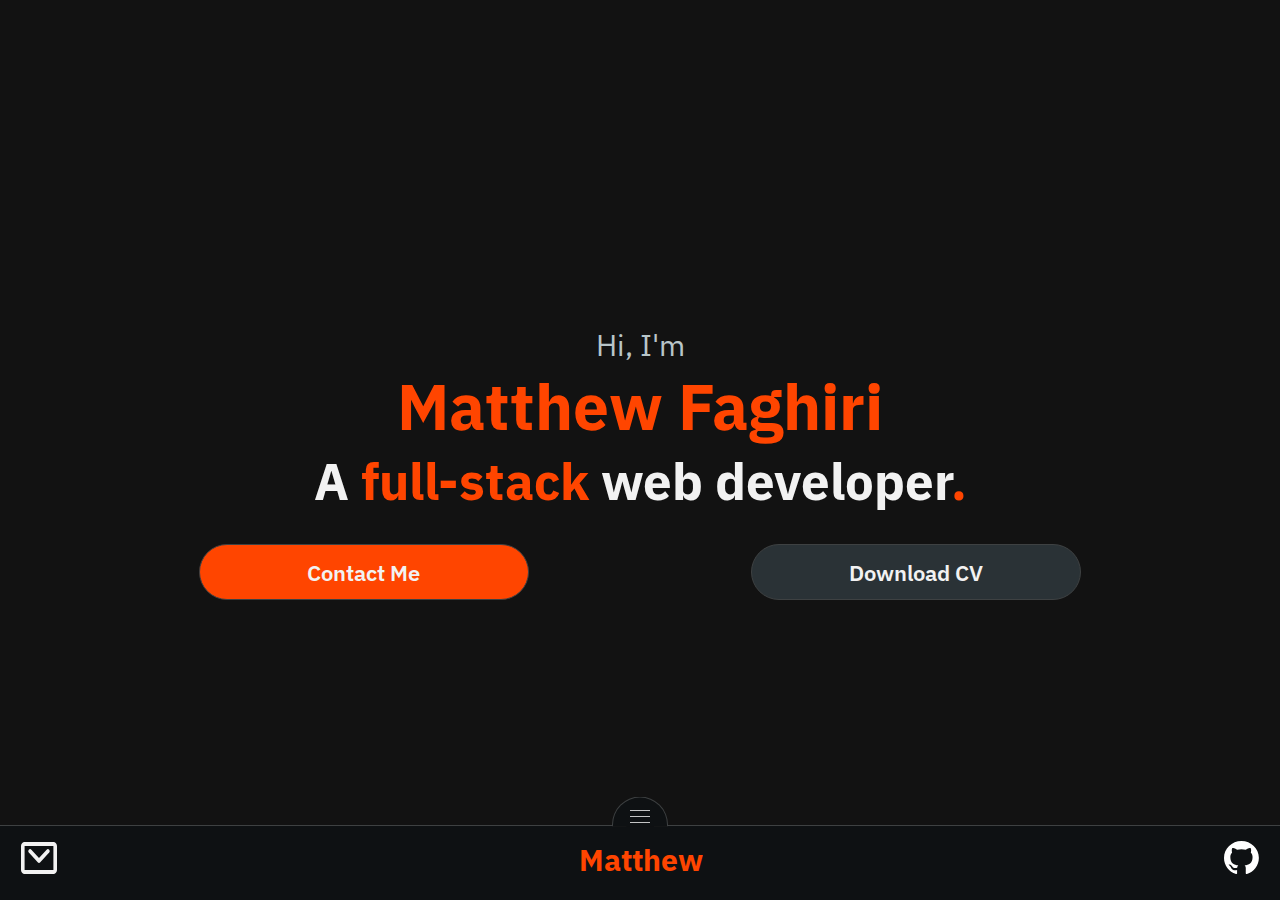
<file: home/index.html>
<!DOCTYPE html>
<html lang="en">
  <head>
    <script type="text/javascript">
      (function (c, l, a, r, i, t, y) {
        c[a] =
          c[a] ||
          function () {
            (c[a].q = c[a].q || []).push(arguments);
          };
        t = l.createElement(r);
        t.async = 1;
        t.src = "https://www.clarity.ms/tag/" + i;
        y = l.getElementsByTagName(r)[0];
        y.parentNode.insertBefore(t, y);
      })(window, document, "clarity", "script", "qplior4ase");
    </script>

    <!-- Meta Tags -->
    <meta charset="UTF-8" />
    <meta name="viewport" content="width=device-width, initial-scale=1" />
    <meta property="og:title" content="Matthew F. | Personal Portfolio" />
    <meta property="og:type" content="website" />
    <meta property="og:url" content="https://mfaghiri.com" />
    <meta
      property="og:image"
      content="https://mfaghiri.com/images/graph-tag.png"
      width="1200"
      height="630"
    />
    <meta
      property="og:image"
      content="https://mfaghiri.com/images/graph-tag.png"
      width="1800"
      height="1600"
      alt="Matthew Faghiri | Personal Portfolio"
    />
    <meta
      property="og:description"
      content="A full-stack web developer with experience in creating efficient and scalable web applications."
    />

    <meta name="twitter:card" content="summary_large_image" />
    <meta name="twitter:title" content="Matthew F. | Personal Portfolio" />
    <meta
      name="twitter:description"
      content="A full-stack web developer with experience in creating efficient and scalable web applications."
    />
    <meta
      name="twitter:image"
      content="https://mfaghiri.com/images/graph-tag.png"
      width="1200"
      height="630"
    />

    <!-- Google Fonts -->
    <link
      href="https://fonts.googleapis.com/css2?family=IBM+Plex+Sans:wght@100;200;300;400;500;600;700&display=swap"
      rel="stylesheet"
    />

    <!-- Main CSS -->
    <link rel="preload" href="../css/home.css" as="style" />
    <link rel="stylesheet" type="text/css" href="../css/home.css" />

    <!-- Favicon Icons -->
    <link
      rel="icon"
      type="image/png"
      sizes="32x32"
      href="../icons/favicon-32x32.png"
    />
    <link
      rel="icon"
      type="image/png"
      sizes="16x16"
      href="../icons/favicon-16x16.png"
    />
    <link
      rel="apple-touch-icon"
      type="image/png"
      sizes="180x180"
      href="../icons/apple-touch-icon.png"
    />
    <link rel="icon" type="image/svg+xml" href="../icons/favicon.svg" />
    <title>Matthew F. | Home</title>
  </head>
  <body>
    <portfolio-navbar></portfolio-navbar>
    <main class="main">
      <section class="snake-container">
        <div class="pageContent">
          <div class="container">
            <div class="gamesettings">
              <div class="thnakelogo">
                <img
                  src="..\images\Thnake_logo.png"
                  width="321"
                  height="45"
                  alt=""
                />
                <div class="keybind">
                  <div class="wasd">
                    <img
                      src="..\images\wasd.png"
                      width="136"
                      height="91"
                      alt=""
                    />
                  </div>
                  <div>
                    <p>or</p>
                  </div>
                  <div class="arrow">
                    <img
                      src="..\images\arrow.png"
                      width="136"
                      height="91"
                      alt=""
                    />
                  </div>
                </div>
              </div>
              <div class="gamebuttons">
                <a href="#"><button class="start-game">Start Game</button></a>
                <a href="#"><button class="settings">Settings</button></a>
              </div>
            </div>
            <div class="textcontent">
              <p id="home-p">Hi, I'm</p>
              <h1 style="color: var(--secondary-color)">Matthew Faghiri</h1>
              <h2>
                A
                <span style="color: var(--secondary-color)">full-stack</span>
                web developer<span style="color: var(--secondary-color)"
                  >.</span
                >
              </h2>
              <div class="home-buttons">
                <a href="/contact-me/contact-me.html"
                  ><button class="button contact-me">Contact Me</button></a
                >
                <a
                  href="../content/Matthew_CV.pdf"
                  target="_blank"
                  rel="noopener noreferrer"
                >
                  <button class="button download-cv">Download CV</button>
                </a>
              </div>
            </div>
          </div>
        </div>
      </section>
    </main>
    <portfolio-footer></portfolio-footer>
    <script src="../js/utility.js"></script>
    <script src="../js/active-page.js"></script>
    <script src="../js/snakeGame.js"></script>
  </body>
</html>
</file>
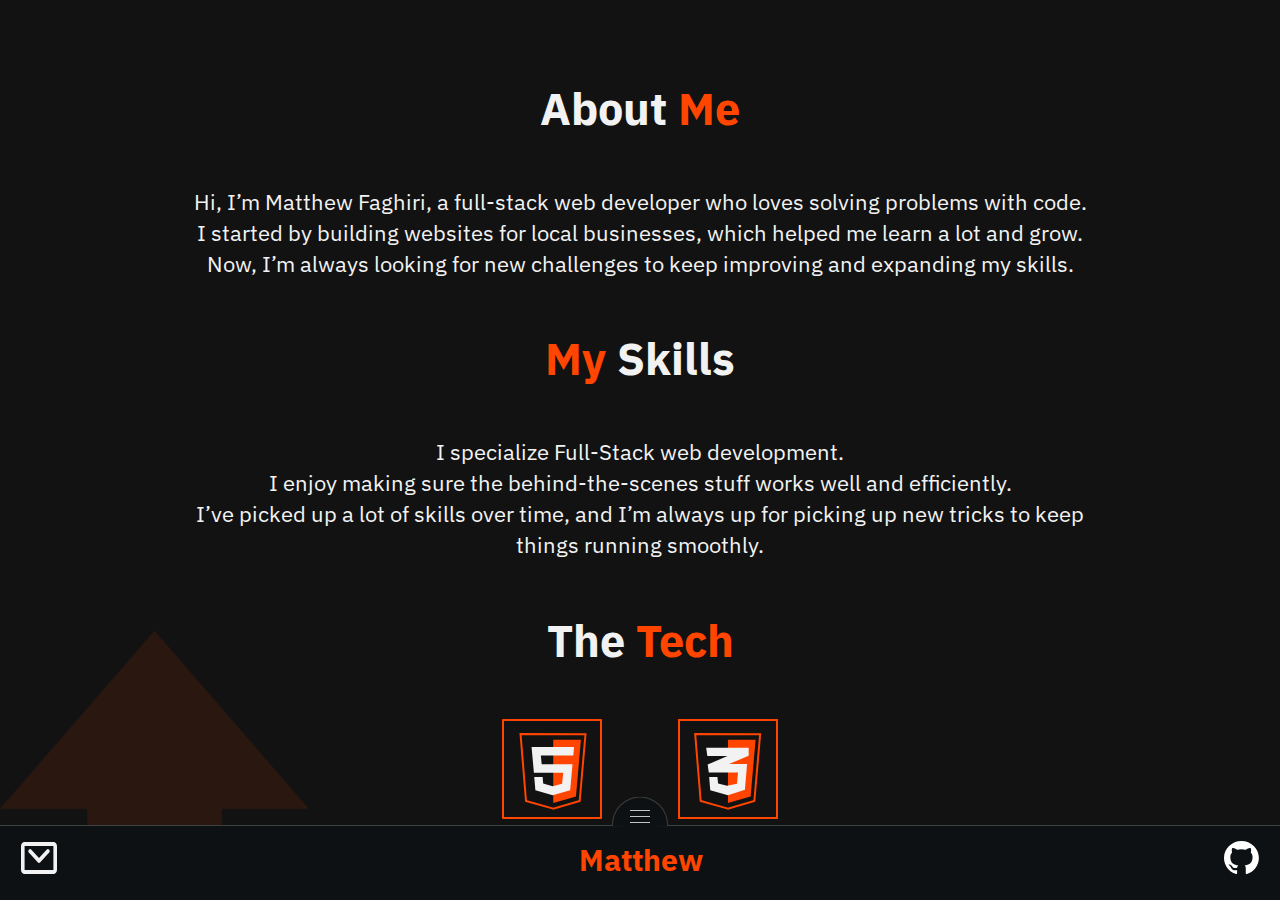
<file: about-me.html>
<!DOCTYPE html>
<html lang="en">
  <head>
    <!-- Meta Tag -->
    <meta charset="UTF-8" />
    <meta name="viewport" content="width=device-width, initial-scale=1" />
    <meta
      name="description"
      content="A back-end web developer with experience in creating efficient and scalable web applications."
    />
    <title>Matthew F. | About Me</title>

    <!-- Google Fonts -->
    <link
      href="https://fonts.googleapis.com/css2?family=IBM+Plex+Sans:wght@100;200;300;400;500;600;700&display=swap"
      rel="stylesheet"
    />

    <!-- Main CSS -->
    <link rel="preload" href="./css/about-me.css" as="style" />
    <link rel="stylesheet" type="text/css" href="./css/about-me.css" />

    <!-- Favicon Icons -->
    <link
      rel="icon"
      type="image/png"
      sizes="32x32"
      href="./icons/favicon-32x32.png"
    />
    <link
      rel="icon"
      type="image/png"
      sizes="16x16"
      href="./icons/favicon-16x16.png"
    />
    <link
      rel="apple-touch-icon"
      type="image/png"
      sizes="180x180"
      href="./icons/apple-touch-icon.png"
    />
    <link rel="icon" type="image/svg+xml" href="./icons/favicon.svg" />
  </head>
  <body>
    <portfolio-navbar></portfolio-navbar>
    <main>
      <section class="about-me">
        <div class="about-container">
          <div class="title-container">
            <div class="title">
              <h2>
                About <span style="color: var(--secondary-color)">Me</span>
              </h2>
            </div>
            <div class="title">
              <h2>
                <span style="color: var(--secondary-color)">My</span> Skills
              </h2>
            </div>
            <div class="title">
              <h2>
                The <span style="color: var(--secondary-color)">Tech</span>
              </h2>
            </div>
          </div>
          <div class="line">
            <img src="images\fade-line.svg" height="800" alt="" />
          </div>
          <div class="content-body">
            <div id="aboutme">
              <h2>
                About <span style="color: var(--secondary-color)">Me</span>
              </h2>
            </div>
            <div class="body-1">
              <p>
                Hi, I’m Matthew Faghiri, a full-stack web developer who loves
                solving problems with code.
              </p>
              <br />
              <p>
                I started by building websites for local businesses, which
                helped me learn a lot and grow.
              </p>
              <br />
              <p>
                Now, I’m always looking for new challenges to keep improving and
                expanding my skills.
              </p>
            </div>
            <div id="skills">
              <h2>
                <span style="color: var(--secondary-color)">My</span> Skills
              </h2>
            </div>
            <div class="body-1">
              <p>I specialize Full-Stack web development.</p>
              <br />
              <p>
                I enjoy making sure the behind-the-scenes stuff works well and
                efficiently.
              </p>
              <br />
              <p>
                I’ve picked up a lot of skills over time, and I’m always up for
                picking up new tricks to keep things running smoothly.
              </p>
            </div>
            <div id="tech">
              <h2>
                The <span style="color: var(--secondary-color)">Tech</span>
              </h2>
            </div>
            <div class="skills">
              <img src="images\HTML.svg" loading="lazy" alt="html" />
              <img src="images\CSS.svg" loading="lazy" alt="css" />
              <img
                src="images\JAVASCRIPT.svg"
                loading="lazy"
                alt="javascript"
              />
              <img src="images\csharp.svg" loading="lazy" alt="c#" />
              <img src="images\PYTHON.svg" loading="lazy" alt="python" />
              <img src="images\PHP.svg" loading="lazy" alt="python" />
              <img src="images\POSTGRES.svg" loading="lazy" alt="postgres" />
              <img src="images\GIT.svg" loading="lazy" alt="git" />
              <img src="images\WEB API.svg" loading="lazy" alt="web api" />
              <img src="images\SASS.svg" loading="lazy" alt="sass" />
              <img src="images\MONGODB.svg" loading="lazy" alt="mongodb" />
              <img src="images\MYSQL.svg" loading="lazy" alt="mysql" />
            </div>
          </div>
        </div>
      </section>
    </main>
    <portfolio-footer></portfolio-footer>
    <script src="./js/utility.js"></script>
    <script src="./js/active-page.js"></script>
  </body>
</html>
</file>
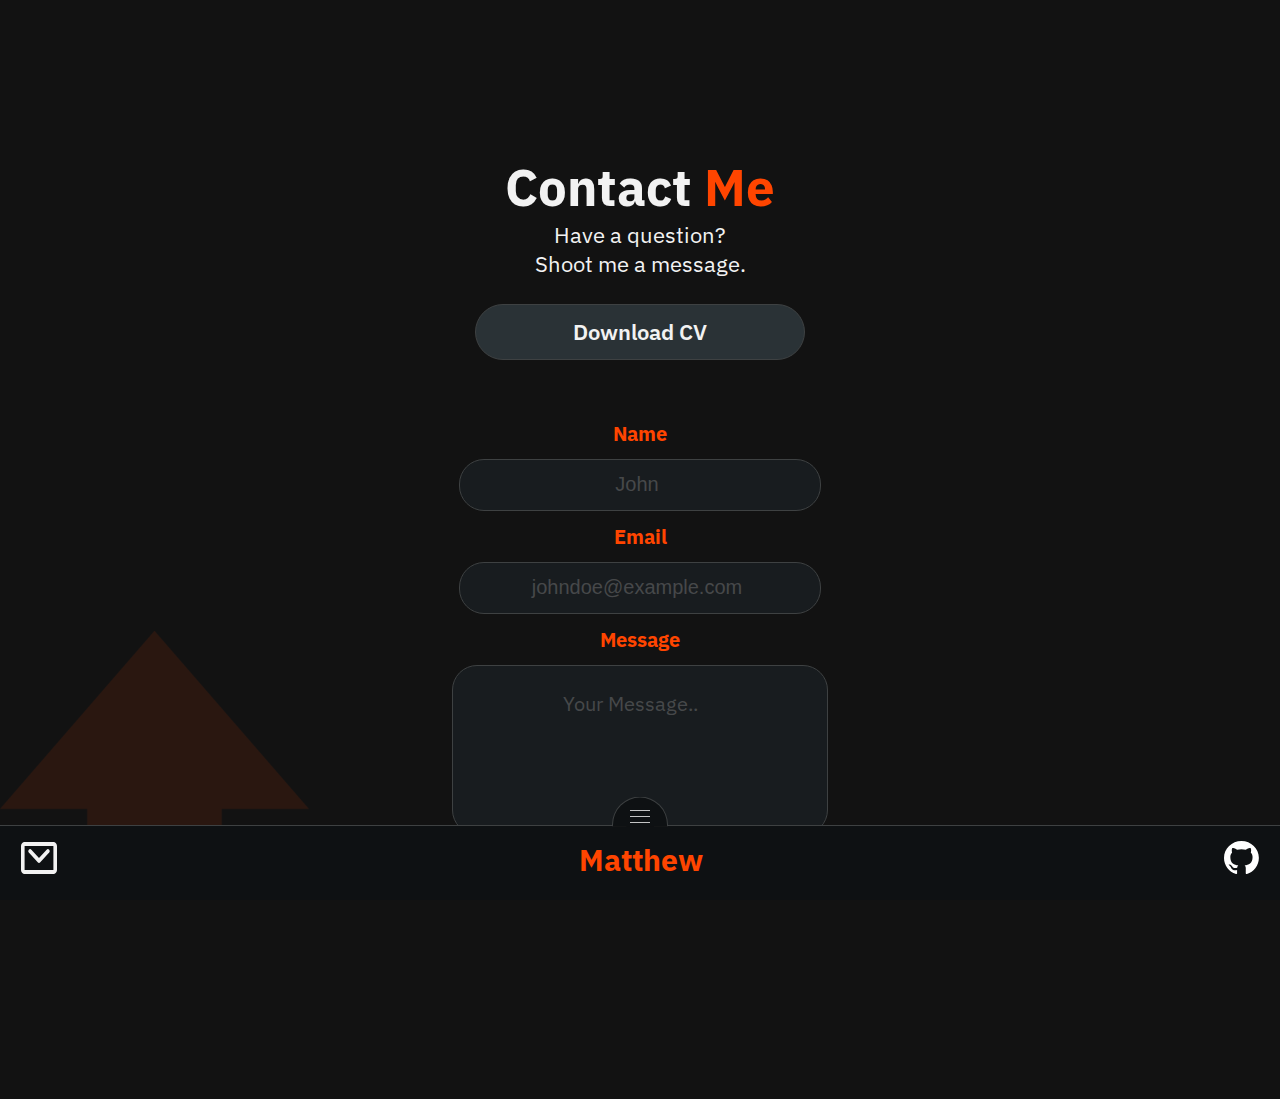
<file: contact-me.html>
<!DOCTYPE html>
<html lang="en">
  <head>
    <!-- Meta Tags -->
    <meta charset="UTF-8" />
    <meta name="viewport" content="width=device-width, initial-scale=1" />
    <meta
      name="description"
      content="A back-end web developer with experience in creating efficient and scalable web applications."
    />
    <title>Matthew F. | Contact Me</title>

    <!-- Google Fonts -->
    <link
      href="https://fonts.googleapis.com/css2?family=IBM+Plex+Sans:wght@100;200;300;400;500;600;700&display=swap"
      rel="stylesheet"
    />

    <!-- Main CSS -->
    <link rel="stylesheet" type="text/css" href="../css/contact-me.css" />

    <!-- Favicon Icons -->
    <link
      rel="icon"
      type="image/png"
      sizes="32x32"
      href="./icons/favicon-32x32.png"
    />
    <link
      rel="icon"
      type="image/png"
      sizes="16x16"
      href="./icons/favicon-16x16.png"
    />
    <link
      rel="apple-touch-icon"
      type="image/png"
      sizes="180x180"
      href="./icons/apple-touch-icon.png"
    />
    <link rel="icon" type="image/svg+xml" href="./icons/favicon.svg" />
  </head>
  <body>
    <portfolio-navbar></portfolio-navbar>
    <main>
      <section class="contact-me">
        <div class="contact-me-container">
          <div class="title-container">
            <div class="title">
              <h2>
                Contact <span style="color: var(--secondary-color)">Me</span>
              </h2>
            </div>
            <div class="description">
              Have a question?<br />Shoot me a message.
            </div>
            <a href="./content/Matthew_CV.pdf"
              ><button class="button download-cv">Download CV</button></a
            >
          </div>
          <div class="line">
            <img src="images\fade-line.svg" height="580" alt="" />
          </div>
          <div class="contact-wrapper">
            <div class="contact-me-content-container">
              <form action="">
                <label for="name">Name</label>
                <input type="text" id="name" name="name" placeholder="John" />
                <div class="name"></div>

                <label for="email">Email</label>
                <input
                  type="text"
                  id="email"
                  name="email"
                  placeholder="johndoe@example.com"
                />
                <div class="name"></div>
                <label for="message">Message</label>
                <textarea
                  id="message"
                  name="message"
                  placeholder="Your Message.."
                ></textarea>
                <div class="name-message"></div>
                <input type="Submit" value="Submit" />
              </form>
            </div>
          </div>
        </div>
      </section>
    </main>
    <portfolio-footer></portfolio-footer>
    <script src="./js/utility.js"></script>
    <script src="./js/active-page.js"></script>
  </body>
</html>
</file>
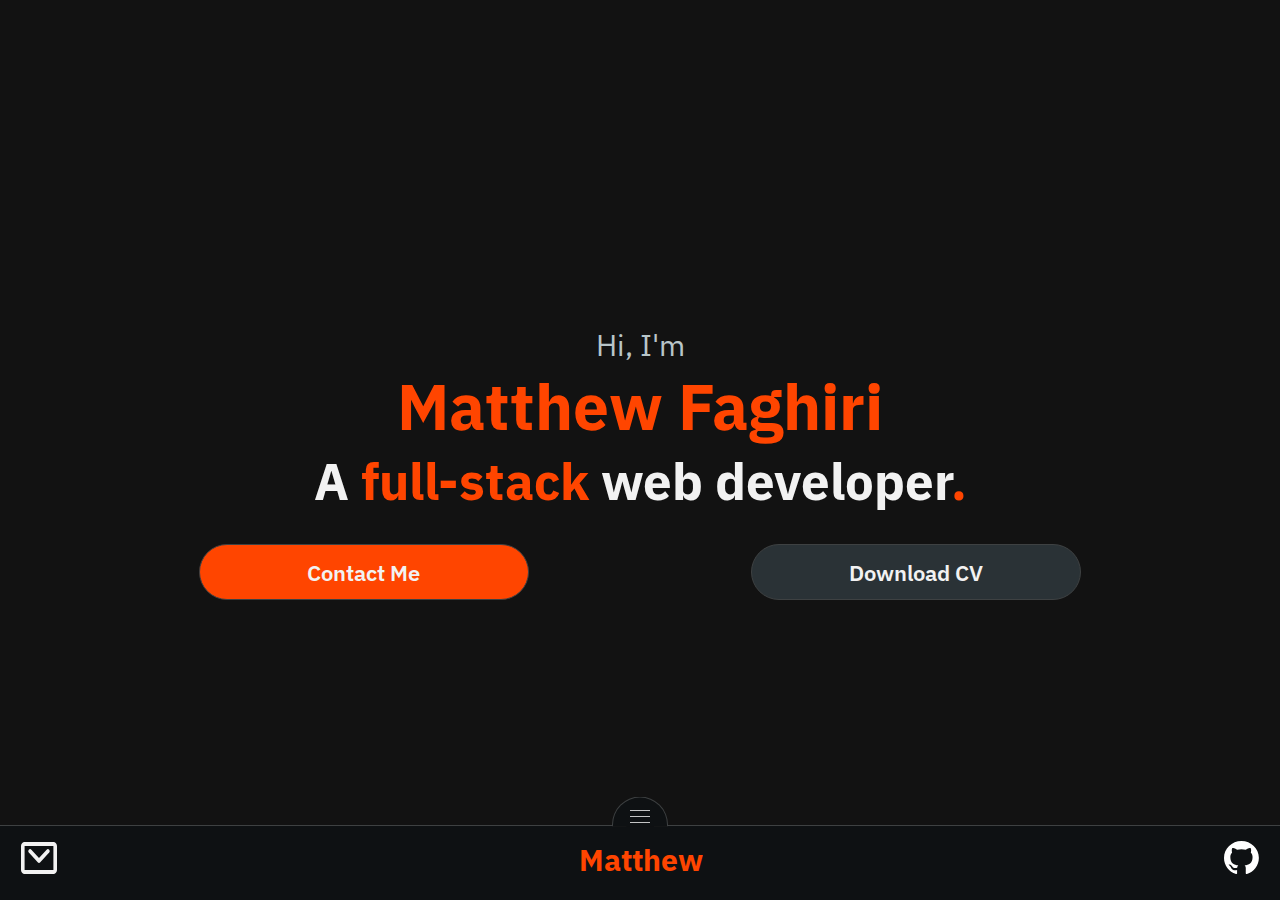
<file: Home.html>
<!DOCTYPE html>
<html lang="en">
  <head>
    <!-- Meta Tags -->
    <meta charset="UTF-8" />
    <meta name="viewport" content="width=device-width, initial-scale=1" />
    <meta
      name="description"
      content="A full-stack web developer with experience in creating efficient and scalable web applications."
    />
    <title>Matthew F. | Full-Stack Web Developer</title>

    <!-- Google Fonts -->
    <link
      href="https://fonts.googleapis.com/css2?family=IBM+Plex+Sans:wght@100;200;300;400;500;600;700&display=swap"
      rel="stylesheet"
    />

    <!-- Main CSS -->
    <link rel="preload" href="./css/home.css" as="style" />
    <link rel="stylesheet" type="text/css" href="./css/home.css" />

    <!-- Favicon Icons -->
    <link
      rel="icon"
      type="image/png"
      sizes="32x32"
      href="./icons/favicon-32x32.png"
    />
    <link
      rel="icon"
      type="image/png"
      sizes="16x16"
      href="./icons/favicon-16x16.png"
    />
    <link
      rel="apple-touch-icon"
      type="image/png"
      sizes="180x180"
      href="./icons/apple-touch-icon.png"
    />
    <link rel="icon" type="image/svg+xml" href="./icons/favicon.svg" />
  </head>
  <body>
    <portfolio-navbar></portfolio-navbar>
    <main class="main">
      <section class="snake-container">
        <div class="pageContent">
          <div class="container">
            <div class="gamesettings">
              <div class="thnakelogo">
                <img
                  src="images\Thnake_logo.png"
                  width="321"
                  height="45"
                  alt=""
                />
                <div class="keybind">
                  <div class="wasd">
                    <img src="images\wasd.png" width="136" height="91" alt="" />
                  </div>
                  <div>
                    <p>or</p>
                  </div>
                  <div class="arrow">
                    <img
                      src="images\arrow.png"
                      width="136"
                      height="91"
                      alt=""
                    />
                  </div>
                </div>
              </div>
              <div class="gamebuttons">
                <a href="#"><button class="start-game">Start Game</button></a>
                <a href="#"><button class="settings">Settings</button></a>
              </div>
            </div>
            <div class="textcontent">
              <p id="home-p">Hi, I'm</p>
              <h1 style="color: var(--secondary-color)">Matthew Faghiri</h1>
              <h2>
                A
                <span style="color: var(--secondary-color)">full-stack</span>
                web developer<span style="color: var(--secondary-color)"
                  >.</span
                >
              </h2>
              <div class="home-buttons">
                <a href="./contact-me.html"
                  ><button class="button contact-me">Contact Me</button></a
                >
                <a href="./content/Matthew_CV.pdf"
                  ><button class="button download-cv">Download CV</button></a
                >
              </div>
            </div>
          </div>
        </div>
      </section>
    </main>
    <portfolio-footer></portfolio-footer>
    <script src="./js/utility.js"></script>
    <script src="./js/active-page.js"></script>
  </body>
</html>
</file>
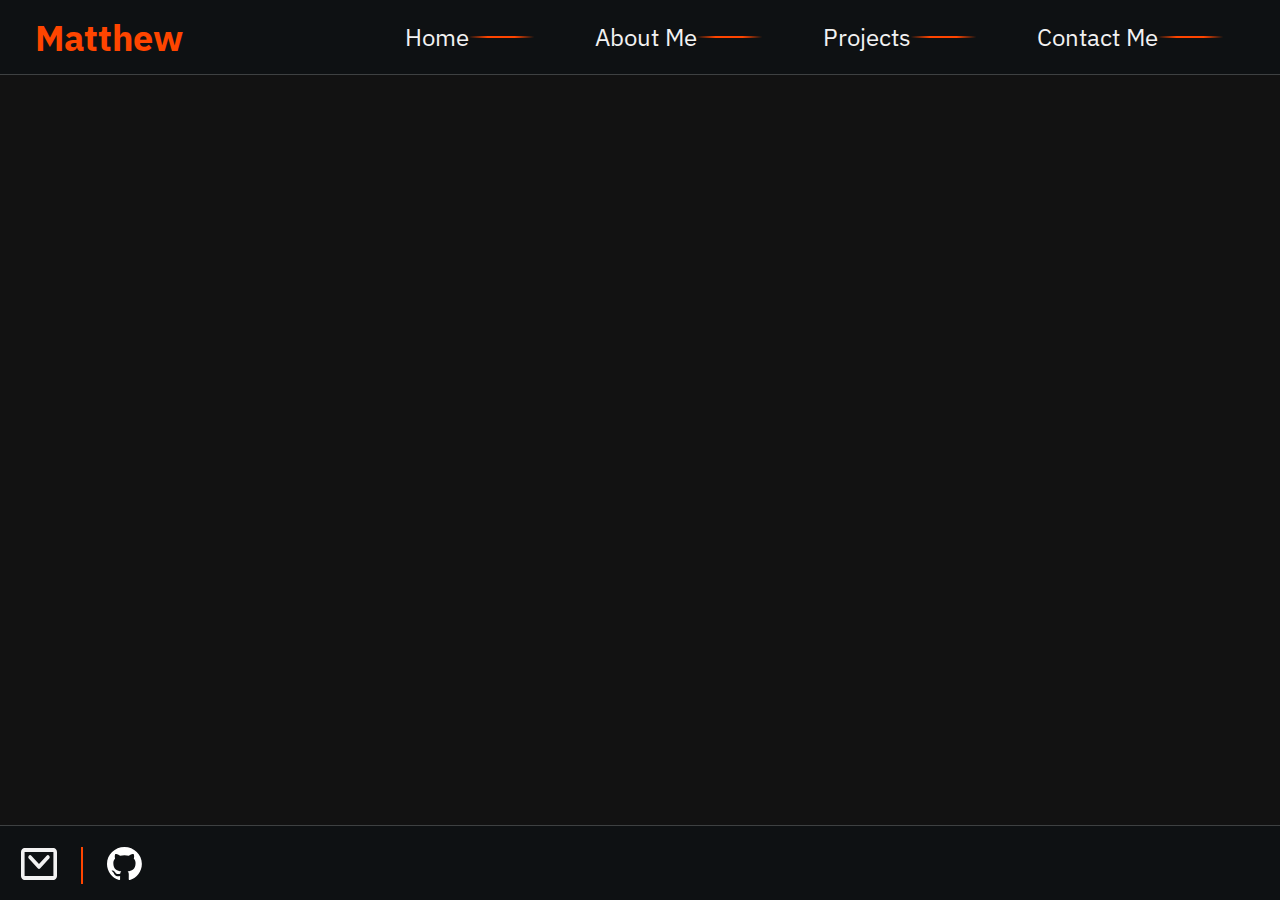
<file: my-work.html>
<!DOCTYPE html>
<html lang="en">
<head>
    <meta charset="UTF-8">
  <meta name="viewport" content="width=device-width, initial-scale=1">
  <meta name="description" content="A back-end web developer with experience in creating efficient and scalable web applications.">
  <title>Matthew Faghiri | My Work</title>
  
  <!-- Google Fonts -->
  <link rel="preconnect" href="https://fonts.googleapis.com">
  <link rel="preconnect" href="https://fonts.gstatic.com" crossorigin>
  <link href="https://fonts.googleapis.com/css2?family=IBM+Plex+Sans:wght@100;200;300;400;500;600;700&display=swap" rel="stylesheet">
  
  <!-- Main CSS -->
  <link rel="stylesheet" type="text/css" href="./main.css">
  
  <!-- Favicon Icons -->
  <link rel="icon" type="image/png" sizes="32x32" href="favicon-32x32.png">
  <link rel="icon" type="image/png" sizes="16x16" href="favicon-16x16.png">
  <link rel="apple-touch-icon" type="image/png" sizes="180x180" href="apple-touch-icon.png">
  <link rel="icon" type="image/svg+xml" href="favicon.svg">
</head>
<body>
    <portfolio-navbar></portfolio-navbar>
    <main>
        
    </main>
    <portfolio-footer></portfolio-footer>
    <script src="./utility.js"></script>
</body>
</html>
</file>
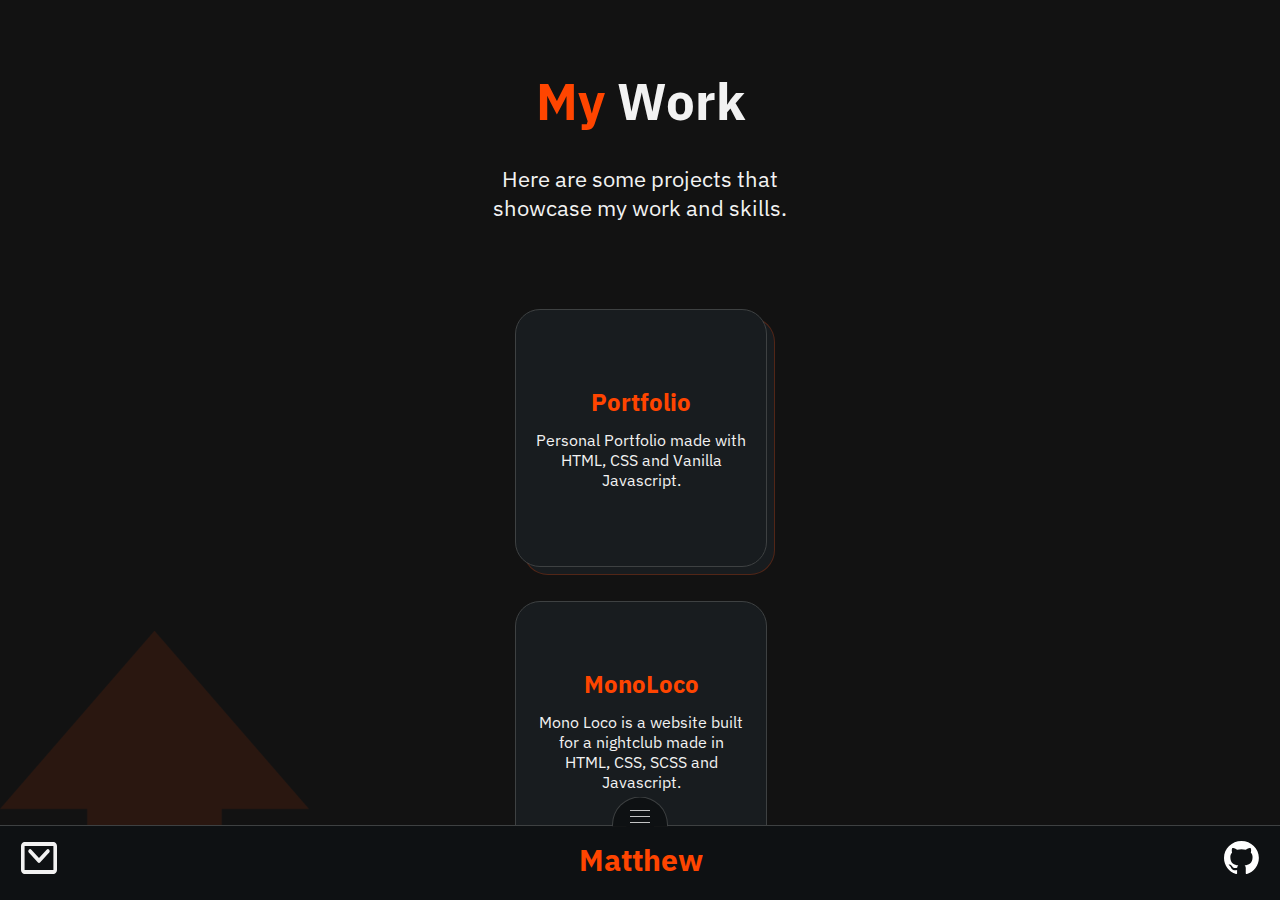
<file: projects.html>
<!DOCTYPE html>
<html lang="en">
  <head>
    <!-- Meta Tags -->
    <meta charset="UTF-8" />
    <meta name="viewport" content="width=device-width, initial-scale=1" />
    <meta
      name="description"
      content="A back-end web developer with experience in creating efficient and scalable web applications."
    />
    <title>Matthew F. | My Work</title>

    <!-- Google Fonts -->
    <link
      href="https://fonts.googleapis.com/css2?family=IBM+Plex+Sans:wght@100;200;300;400;500;600;700&display=swap"
      rel="stylesheet"
    />

    <!-- Main CSS -->
    <link rel="preload" href="./css/projects.css" as="style" />
    <link rel="stylesheet" type="text/css" href="../css/projects.css" />

    <!-- Favicon Icons -->
    <link
      rel="icon"
      type="image/png"
      sizes="32x32"
      href="./icons/favicon-32x32.png"
    />
    <link
      rel="icon"
      type="image/png"
      sizes="16x16"
      href="./icons/favicon-16x16.png"
    />
    <link
      rel="apple-touch-icon"
      type="image/png"
      sizes="180x180"
      href="./icons/apple-touch-icon.png"
    />
    <link rel="icon" type="image/svg+xml" href="./icons/favicon.svg" />
  </head>
  <body>
    <portfolio-navbar></portfolio-navbar>
    <main>
      <section class="projects">
        <div class="projects-container">
          <div class="title-container">
            <div class="title">
              <h2>
                <span style="color: var(--secondary-color)">My</span> Work
              </h2>
            </div>
            <div class="description">
              Here are some projects that showcase my work and skills.
            </div>
          </div>
          <div class="line">
            <img src="images\fade-line.svg" height="800" alt="" />
          </div>
          <div class="project-content">
            <project-setion></project-setion>
            <div class="pagination">
              <div class="page-left">
                <img
                  src="./icons/pagination-left-inactive.svg"
                  width="44"
                  height="44"
                />
              </div>
              <div class="page-right">
                <img
                  src="./icons/pagination-right-inactive.svg"
                  width="44"
                  height="44"
                />
              </div>
            </div>
          </div>
        </div>
      </section>
    </main>
    <portfolio-footer></portfolio-footer>
    <script src="./js/utility.js"></script>
    <script src="./js/active-page.js"></script>
    <script src="./js/projects.js"></script>
  </body>
</html>
</file>
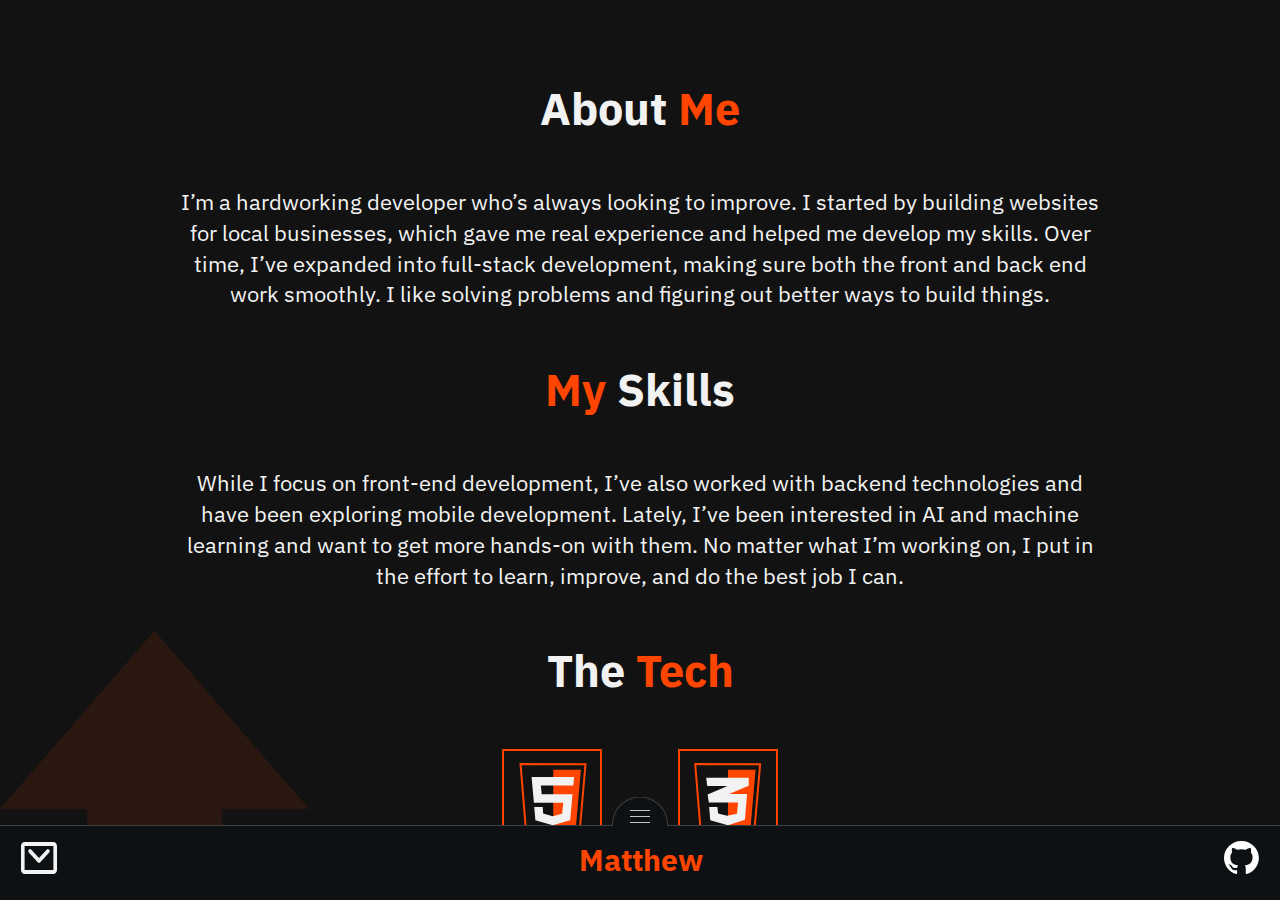
<file: about-me/about-me.html>
<!DOCTYPE html>
<html lang="en">
  <head>
    <script type="text/javascript">
      (function (c, l, a, r, i, t, y) {
        c[a] =
          c[a] ||
          function () {
            (c[a].q = c[a].q || []).push(arguments);
          };
        t = l.createElement(r);
        t.async = 1;
        t.src = "https://www.clarity.ms/tag/" + i;
        y = l.getElementsByTagName(r)[0];
        y.parentNode.insertBefore(t, y);
      })(window, document, "clarity", "script", "qplior4ase");
    </script>

    <meta charset="UTF-8" />
    <meta name="viewport" content="width=device-width, initial-scale=1" />
    <meta property="og:title" content="Matthew F. | Personal Portfolio" />
    <meta property="og:type" content="website" />
    <meta property="og:url" content="https://mfaghiri.com" />
    <meta
      property="og:image"
      content="https://mfaghiri.com/images/graph-tag.png"
      width="1200"
      height="630"
    />
    <meta
      property="og:image"
      content="https://mfaghiri.com/images/graph-tag.png"
      width="1800"
      height="1600"
      alt="Matthew Faghiri | Personal Portfolio"
    />
    <meta
      property="og:description"
      content="A full-stack web developer with experience in creating efficient and scalable web applications."
    />

    <meta name="twitter:card" content="summary_large_image" />
    <meta name="twitter:title" content="Matthew F. | Personal Portfolio" />
    <meta
      name="twitter:description"
      content="A full-stack web developer with experience in creating efficient and scalable web applications."
    />
    <meta
      name="twitter:image"
      content="https://mfaghiri.com/images/graph-tag.png"
      width="1200"
      height="630"
    />

    <!-- Google Fonts -->
    <link
      href="https://fonts.googleapis.com/css2?family=IBM+Plex+Sans:wght@100;200;300;400;500;600;700&display=swap"
      rel="stylesheet"
    />

    <!-- Main CSS -->
    <link rel="preload" href="../css/about-me.css" as="style" />
    <link rel="stylesheet" type="text/css" href="../css/about-me.css" />

    <!-- Favicon Icons -->
    <link
      rel="icon"
      type="image/png"
      sizes="32x32"
      href="../icons/favicon-32x32.png"
    />
    <link
      rel="icon"
      type="image/png"
      sizes="16x16"
      href="../icons/favicon-16x16.png"
    />
    <link
      rel="apple-touch-icon"
      type="image/png"
      sizes="180x180"
      href="../icons/apple-touch-icon.png"
    />
    <link rel="icon" type="image/svg+xml" href="../icons/favicon.svg" />
    <title>Matthew F. | About Me</title>
  </head>
  <body>
    <portfolio-navbar></portfolio-navbar>
    <main>
      <section class="about-me">
        <div class="about-container">
          <div class="title-container">
            <div class="title">
              <h2>
                About <span style="color: var(--secondary-color)">Me</span>
              </h2>
            </div>
            <div class="title">
              <h2>
                <span style="color: var(--secondary-color)">My</span> Skills
              </h2>
            </div>
            <div class="title">
              <h2>
                The <span style="color: var(--secondary-color)">Tech</span>
              </h2>
            </div>
          </div>
          <div class="line">
            <img src="..\images\fade-line.svg" height="800" alt="" />
          </div>
          <div class="content-body">
            <div id="aboutme">
              <h2>
                About <span style="color: var(--secondary-color)">Me</span>
              </h2>
            </div>
            <div class="body-1">
              <p>
                I’m a hardworking developer who’s always looking to improve. I
                started by building websites for local businesses, which gave me
                real experience and helped me develop my skills. Over time, I’ve
                expanded into full-stack development, making sure both the front
                and back end work smoothly. I like solving problems and figuring
                out better ways to build things.
              </p>
            </div>
            <div id="skills">
              <h2>
                <span style="color: var(--secondary-color)">My</span> Skills
              </h2>
            </div>
            <div class="body-1">
              <p>
                While I focus on front-end development, I’ve also worked with
                backend technologies and have been exploring mobile development.
                Lately, I’ve been interested in AI and machine learning and want
                to get more hands-on with them. No matter what I’m working on, I
                put in the effort to learn, improve, and do the best job I can.
              </p>
            </div>
            <div id="tech">
              <h2>
                The <span style="color: var(--secondary-color)">Tech</span>
              </h2>
            </div>
            <div class="skills">
              <img src="..\images\HTML.svg" loading="lazy" alt="html" />
              <img src="..\images\CSS.svg" loading="lazy" alt="css" />
              <img
                src="..\images\JAVASCRIPT.svg"
                loading="lazy"
                alt="javascript"
              />
              <img src="..\images\csharp.svg" loading="lazy" alt="c#" />
              <img src="..\images\PYTHON.svg" loading="lazy" alt="python" />
              <img src="..\images\PHP.svg" loading="lazy" alt="python" />
              <img src="..\images\POSTGRES.svg" loading="lazy" alt="postgres" />
              <img src="..\images\GIT.svg" loading="lazy" alt="git" />
              <img src="..\images\WEB API.svg" loading="lazy" alt="web api" />
              <img src="..\images\SASS.svg" loading="lazy" alt="sass" />
              <img src="..\images\MONGODB.svg" loading="lazy" alt="mongodb" />
              <img src="..\images\MYSQL.svg" loading="lazy" alt="mysql" />
            </div>
          </div>
        </div>
      </section>
    </main>
    <portfolio-footer></portfolio-footer>
    <script src="../js/utility.js"></script>
    <script src="../js/active-page.js"></script>
  </body>
</html>
</file>
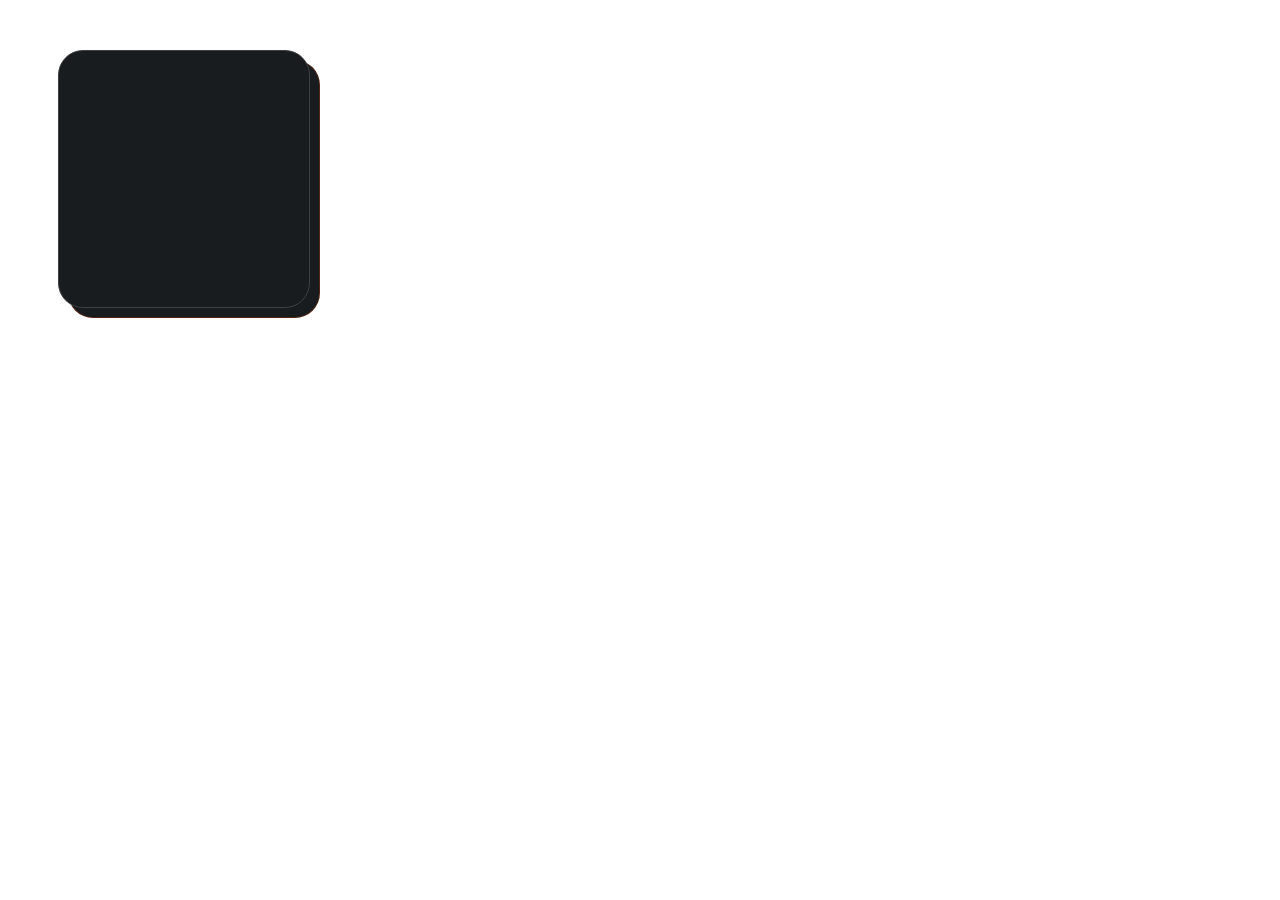
<file: components/component-topleft.html>
<!DOCTYPE html>
<html lang="en">
<head>
  <!-- Main CSS -->
  <link rel="stylesheet" type="text/css" href="../css/components.css">
  
  <!-- Favicon Icons -->
</head>
<body>
  <div class="container">
    <div class="box-behind"></div>
    <div class="box"></div>
</div>
</div>
</body>
</html>
</file>
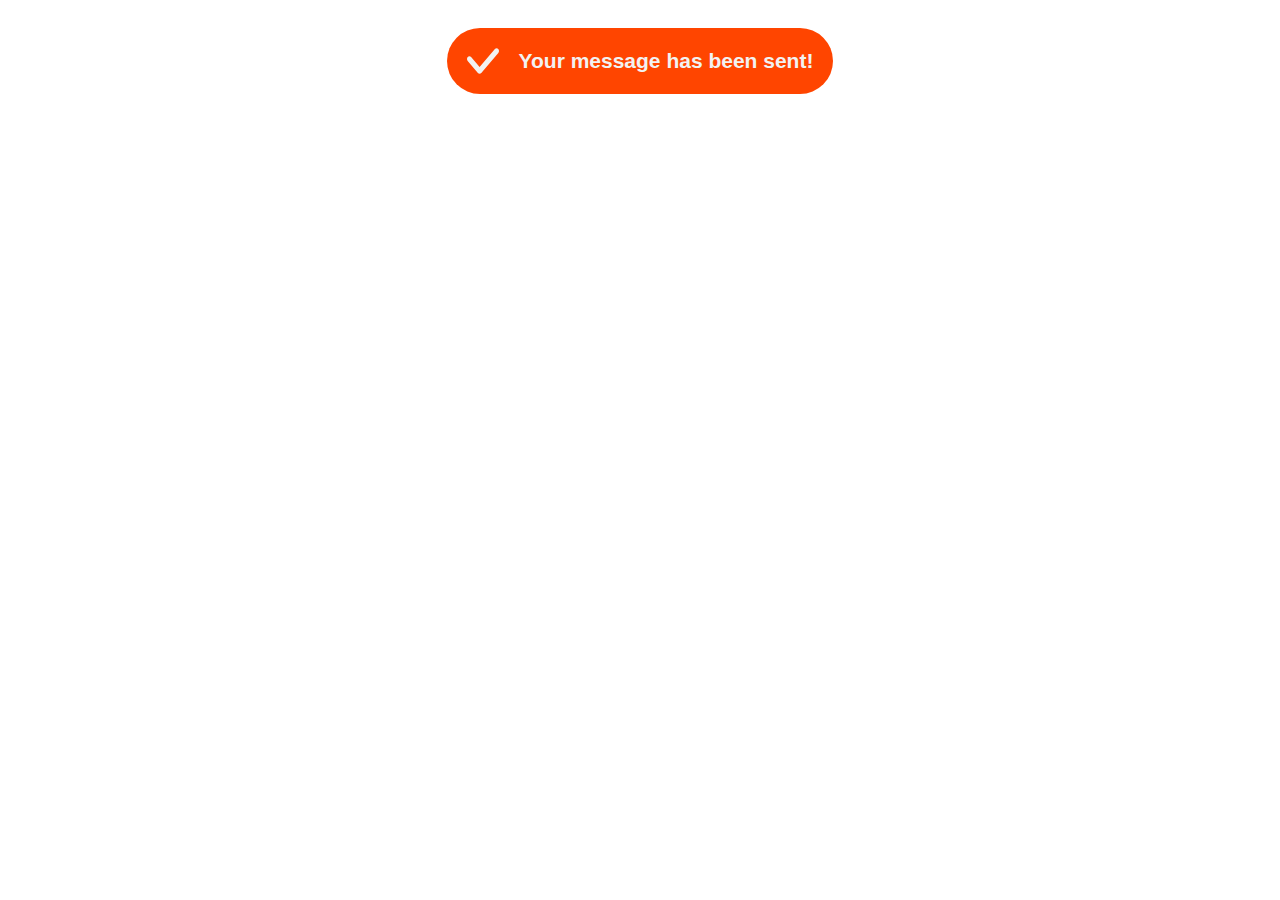
<file: components/success.html>
<!DOCTYPE html>
<html lang="en">
  <head>
    <meta name="viewport" content="width=device-width, initial-scale=1.0" />

    <!-- Main CSS -->
    <link rel="stylesheet" type="text/css" href="../css/success.css" />
  </head>
  <body>
    <div class="success">
      <img src="../icons/checkmark.svg" />
      <p>Your message has been sent!</p>
    </div>
  </body>
  <script src="../utility.js"></script>
</html>
</file>
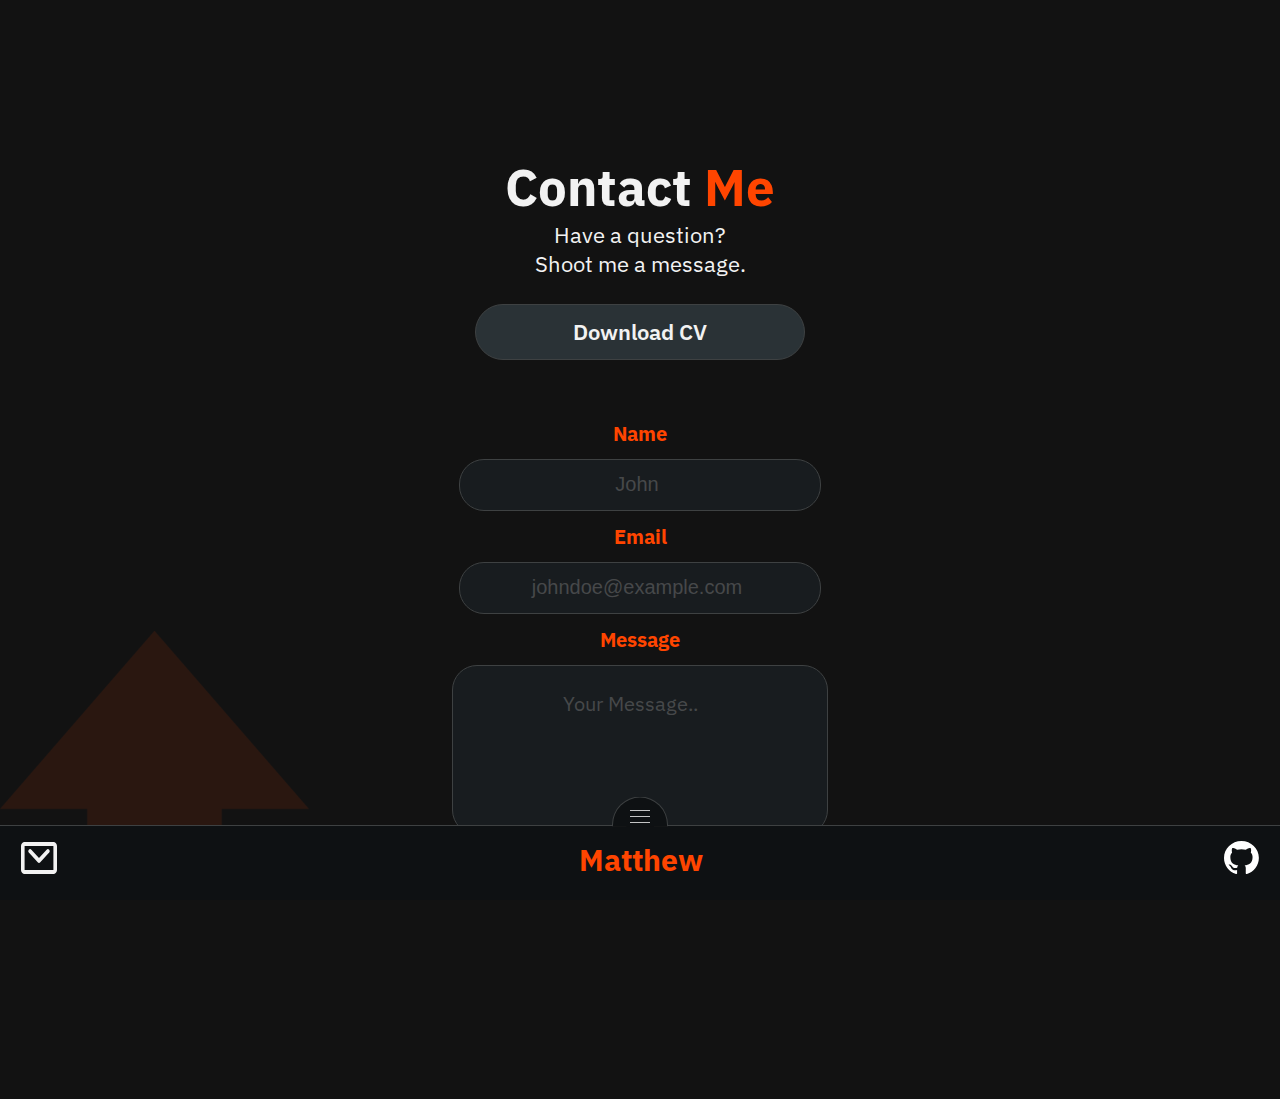
<file: contact-me/contact-me.html>
<!DOCTYPE html>
<html lang="en">
  <head>
    <script type="text/javascript">
      (function (c, l, a, r, i, t, y) {
        c[a] =
          c[a] ||
          function () {
            (c[a].q = c[a].q || []).push(arguments);
          };
        t = l.createElement(r);
        t.async = 1;
        t.src = "https://www.clarity.ms/tag/" + i;
        y = l.getElementsByTagName(r)[0];
        y.parentNode.insertBefore(t, y);
      })(window, document, "clarity", "script", "qplior4ase");
    </script>

    <!-- Meta Tags -->
    <meta charset="UTF-8" />
    <meta name="viewport" content="width=device-width, initial-scale=1" />
    <meta property="og:title" content="Matthew F. | Personal Portfolio" />
    <meta property="og:type" content="website" />
    <meta property="og:url" content="https://mfaghiri.com" />
    <meta
      property="og:image"
      content="https://mfaghiri.com/images/graph-tag.png"
      width="1200"
      height="630"
    />
    <meta
      property="og:image"
      content="https://mfaghiri.com/images/graph-tag.png"
      width="1800"
      height="1600"
      alt="Matthew Faghiri | Personal Portfolio"
    />
    <meta
      property="og:description"
      content="A full-stack web developer with experience in creating efficient and scalable web applications."
    />

    <meta name="twitter:card" content="summary_large_image" />
    <meta name="twitter:title" content="Matthew F. | Personal Portfolio" />
    <meta
      name="twitter:description"
      content="A full-stack web developer with experience in creating efficient and scalable web applications."
    />
    <meta
      name="twitter:image"
      content="https://mfaghiri.com/images/graph-tag.png"
      width="1200"
      height="630"
    />

    <!-- Google Fonts -->
    <link
      href="https://fonts.googleapis.com/css2?family=IBM+Plex+Sans:wght@100;200;300;400;500;600;700&display=swap"
      rel="stylesheet"
    />

    <!-- Main CSS -->
    <link rel="stylesheet" type="text/css" href="../css/contact-me.css" />
    <!-- Favicon Icons -->
    <link
      rel="icon"
      type="image/png"
      sizes="32x32"
      href="../icons/favicon-32x32.png"
    />
    <link
      rel="icon"
      type="image/png"
      sizes="16x16"
      href="../icons/favicon-16x16.png"
    />
    <link
      rel="apple-touch-icon"
      type="image/png"
      sizes="180x180"
      href="../icons/apple-touch-icon.png"
    />
    <link rel="icon" type="image/svg+xml" href="../icons/favicon.svg" />
    <title>Matthew F. | Contact Me</title>
  </head>
  <body>
    <portfolio-navbar></portfolio-navbar>
    <main>
      <section class="contact-me">
        <div class="contact-me-container">
          <div class="title-container">
            <div class="title">
              <h2>
                Contact <span style="color: var(--secondary-color)">Me</span>
              </h2>
            </div>
            <div class="description">
              Have a question?<br />Shoot me a message.
            </div>
            <a
              href="../content/Matthew_CV.pdf"
              target="_blank"
              rel="noopener noreferrer"
            >
              <button class="button download-cv">Download CV</button>
            </a>
          </div>
          <div class="line">
            <img src="..\images\fade-line.svg" height="580" alt="" />
          </div>
          <div class="contact-wrapper">
            <div class="contact-me-content-container">
              <form
                name="contact"
                data-netlify="true"
                netlify-honeypot="bot-field"
                netlify
              >
                <input type="hidden" name="form-name" value="contact" />
                <p hidden>
                  <label
                    >Don’t fill this out if you're human:
                    <input name="bot-field"
                  /></label>
                </p>
                <label for="name">Name</label>
                <input type="text" id="name" name="name" placeholder="John" />
                <div class="name"></div>

                <label for="email">Email</label>
                <input
                  type="text"
                  id="email"
                  name="email"
                  placeholder="johndoe@example.com"
                />
                <div class="name"></div>
                <label for="message">Message</label>
                <textarea
                  id="message"
                  name="message"
                  placeholder="Your Message.."
                ></textarea>
                <div class="name-message"></div>
                <input type="Submit" value="Submit" />
              </form>
            </div>
          </div>
        </div>
      </section>
    </main>
    <portfolio-footer></portfolio-footer>
    <script src="../js/utility.js"></script>
    <script src="../js/active-page.js"></script>
  </body>
</html>
</file>
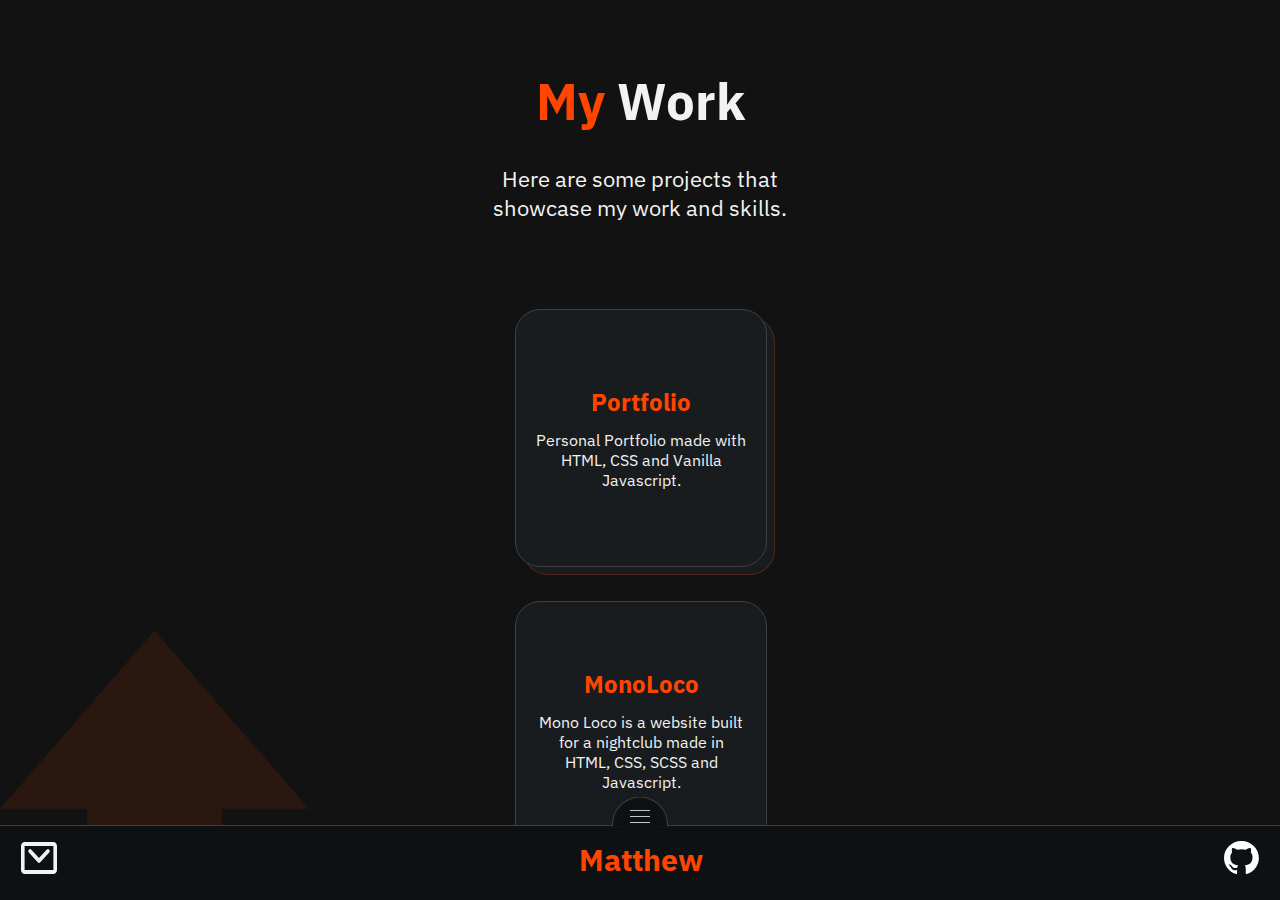
<file: projects/projects.html>
<!DOCTYPE html>
<html lang="en">
  <head>
    <script type="text/javascript">
      (function (c, l, a, r, i, t, y) {
        c[a] =
          c[a] ||
          function () {
            (c[a].q = c[a].q || []).push(arguments);
          };
        t = l.createElement(r);
        t.async = 1;
        t.src = "https://www.clarity.ms/tag/" + i;
        y = l.getElementsByTagName(r)[0];
        y.parentNode.insertBefore(t, y);
      })(window, document, "clarity", "script", "qplior4ase");
    </script>
    <!-- Meta Tags -->
    <meta charset="UTF-8" />
    <meta name="viewport" content="width=device-width, initial-scale=1" />
    <meta property="og:title" content="Matthew F. | Personal Portfolio" />
    <meta property="og:type" content="website" />
    <meta property="og:url" content="https://mfaghiri.com" />
    <meta
      property="og:image"
      content="https://mfaghiri.com/images/graph-tag.png"
      width="1200"
      height="630"
    />
    <meta
      property="og:image"
      content="https://mfaghiri.com/images/graph-tag.png"
      width="1800"
      height="1600"
      alt="Matthew Faghiri | Personal Portfolio"
    />
    <meta
      property="og:description"
      content="A full-stack web developer with experience in creating efficient and scalable web applications."
    />

    <meta name="twitter:card" content="summary_large_image" />
    <meta name="twitter:title" content="Matthew F. | Personal Portfolio" />
    <meta
      name="twitter:description"
      content="A full-stack web developer with experience in creating efficient and scalable web applications."
    />
    <meta
      name="twitter:image"
      content="https://mfaghiri.com/images/graph-tag.png"
      width="1200"
      height="630"
    />

    <!-- Google Fonts -->
    <link
      href="https://fonts.googleapis.com/css2?family=IBM+Plex+Sans:wght@100;200;300;400;500;600;700&display=swap"
      rel="stylesheet"
    />

    <!-- Main CSS -->
    <link rel="preload" href="../css/projects.css" as="style" />
    <link rel="stylesheet" type="text/css" href="../css/projects.css" />

    <!-- Favicon Icons -->
    <link
      rel="icon"
      type="image/png"
      sizes="32x32"
      href="../icons/favicon-32x32.png"
    />
    <link
      rel="icon"
      type="image/png"
      sizes="16x16"
      href="../icons/favicon-16x16.png"
    />
    <link
      rel="apple-touch-icon"
      type="image/png"
      sizes="180x180"
      href="../icons/apple-touch-icon.png"
    />
    <link rel="icon" type="image/svg+xml" href="../icons/favicon.svg" />
    <title>Matthew F. | My Work</title>
  </head>
  <body>
    <portfolio-navbar></portfolio-navbar>
    <main>
      <section class="projects">
        <div class="projects-container">
          <div class="title-container">
            <div class="title">
              <h2>
                <span style="color: var(--secondary-color)">My</span> Work
              </h2>
            </div>
            <div class="description">
              Here are some projects that showcase my work and skills.
            </div>
          </div>
          <div class="line">
            <img src="..\images\fade-line.svg" height="800" alt="" />
          </div>
          <div class="project-content">
            <project-setion></project-setion>
            <div class="pagination">
              <div class="page-left">
                <img
                  src="../icons/pagination-left-inactive.svg"
                  width="44"
                  height="44"
                />
              </div>
              <div class="page-right">
                <img
                  src="../icons/pagination-right-inactive.svg"
                  width="44"
                  height="44"
                />
              </div>
            </div>
          </div>
        </div>
      </section>
    </main>
    <portfolio-footer></portfolio-footer>
    <script src="../js/utility.js"></script>
    <script src="../js/active-page.js"></script>
    <script src="../js/projects.js"></script>
  </body>
</html>
</file>
<file: css/home.css>
/* GAME RELATED CSS */
/* .fade-out {
  visibility: hidden;
  opacity: 0;
  transition: visibility 0s 1s, opacity 1s linear;
} */

/* END OF GAME RELATED CSS */
* {
  padding: 0;
  margin: 0;
  -webkit-tap-highlight-color: transparent;
}

a {
  color: inherit;
  text-decoration: none;
  white-space: nowrap;
}

:root {
  --main-bg-color: #121212;
  --secondary-color: #ff4500;
  --stroke-color: #3e4142;
  --text-color: #f2f2f2;
  --modal-color: #181c1f;
  --footer-nav-color: #0e1113;
  --descriptional-color: #b8c5c9;
  --button-color: #2a3236;
  --wasd-arrow: #2a3236;
}

body {
  background-color: var(--main-bg-color);
  user-select: none;
}

.nav-container {
  display: flex;
  align-items: center;
  justify-content: space-between;
  background-color: var(--footer-nav-color);
  border-bottom: var(--stroke-color) solid 1px;
  position: static;
  top: 0;
  left: 0;
  width: 100vw;
  height: 74px;
}

.navbar-text ul li {
  margin-right: 57px;
  font-family: "IBM Plex Sans", sans-serif;
  font-weight: 400;
  color: var(--text-color);
  font-size: 24px;
  list-style: none;
  display: inline-flex;
  transition: color 0.1s ease;
  position: relative;
}

.navbar-text ul li.active a {
  color: var(--secondary-color);
}

.navbar-text li a:hover {
  color: var(--secondary-color);
}

.navbar-text ul li .icon {
  display: none; /* Hide by default */
  position: absolute;
  bottom: -10px; /* Adjust as needed for spacing */
  left: 50%;
  transform: translateX(-50%);
  padding-bottom: 8px;
}

.navbar-text ul li.active .icon {
  display: block;
}

.navlogo {
  margin-left: 35px;
  margin-top: 14px;
  font-family: "IBM Plex Sans", sans-serif;
  font-weight: 700;
  color: var(--secondary-color);
  font-size: 36px;
  margin-top: 27px;
  height: 100%;
  display: flex;
}

.navlogo a {
  text-decoration: none;
  color: var(--secondary-color);
}

.navbar-text li a {
  text-decoration: none;
  color: var(--text-color);
}

.footer-container {
  position: fixed;
  bottom: 0;
  left: 0;
  padding-left: 21px;
  padding-bottom: 21px;
  padding-top: 21px;
  width: 100%;
  background-color: var(--footer-nav-color);
  border-top: var(--stroke-color) solid 1px;
  height: 32px;
}

.footerlinks {
  display: flex;
  flex-direction: row;
  gap: 24px;
}

.footerlinks li {
  list-style: none;
}

.divider {
  display: flex;
  width: 2px;
  background-color: var(--secondary-color);
}

.mail-icon-wrapper {
  display: flex;
  align-items: center;
}

.github-icon-wrapper {
  display: flex;
  align-items: center;
}

.pageContent {
  display: flex;
  flex-direction: column;
  align-items: center;
  justify-content: flex-end;
  width: 100%;
  height: 100%;
  /* background-color: green; */
  height: calc(100dvh - 75px - 75px);
  position: relative;
}

.textcontent {
  display: flex;
  flex-direction: column;
  justify-content: center;
  font-family: "IBM Plex Sans", sans-serif;
  font-weight: 700;
  color: var(--text-color);
  font-size: 38px;
  /* background-color: darkgray; */
}

.container {
  width: 100%;
  height: 100%;
  position: relative;
  display: flex;
  max-width: 1280px;
  justify-content: center;
  align-items: center;
  gap: 120px;
}

.main {
  position: relative;
}

#home-p {
  font-family: "IBM Plex Sans", sans-serif;
  font-weight: 400;
  font-style: normal;
  color: var(--descriptional-color);
  font-size: 30px;
}

.home-buttons {
  display: flex;
  gap: 64px;
  align-items: center;
  justify-content: space-between;
  font-size: 24px;
  margin-top: 42px;
}

.contact-me {
  font-family: "IBM Plex Sans", sans-serif;
  font-weight: 600;
  font-style: normal;
  background-color: var(--secondary-color);
  border: none;
  color: var(--text-color);
  padding: 20px 79px;
  border-radius: 25px;
  font-size: 24px;
  border: var(--stroke-color) solid 1px;
  cursor: pointer;
}

.download-cv {
  font-family: "IBM Plex Sans", sans-serif;
  font-weight: 600;
  font-style: normal;
  background-color: var(--button-color);
  border: none;
  color: var(--text-color);
  padding: 20px 79px;
  border-radius: 25px;
  font-size: 24px;
  border: var(--stroke-color) solid 1px;
  cursor: pointer;
}

.gamesettings {
  background-color: var(--modal-color);
  border: var(--stroke-color) solid 1px;
  border-radius: 25px;
  display: none;
  width: 400px;
  height: 600px;
  justify-content: space-around;
  flex-direction: column;
  margin-bottom: 10px;
  /* temporarily hidden until the development of the snake game is done */
}

.thnakelogo {
  padding: 20px;
  display: flex;
  align-items: center;
  flex-direction: column;
  gap: 44px;
}

.wasd {
  display: flex;
  width: 200px;
  justify-content: center;
  background-color: var(--wasd-arrow);
  padding: 29px;
  border-radius: 25px;
  border: var(--stroke-color) solid 1px;
}

.arrow {
  display: flex;
  width: 200px;
  justify-content: center;
  background-color: var(--wasd-arrow);
  padding: 29px;
  border-radius: 25px;
  border: var(--stroke-color) solid 1px;
}

.keybind {
  font-family: "IBM Plex Sans", sans-serif;
  font-weight: 600;
  font-style: normal;
  display: flex;
  flex-direction: column;
  gap: 26px;
  text-align: center;
  color: var(--descriptional-color);
  font-size: 20px;
}

.gamebuttons {
  display: flex;
  flex-direction: row;
  justify-content: space-evenly;
  margin-bottom: 22px;
}

.start-game {
  font-family: "IBM Plex Sans", sans-serif;
  font-weight: 600;
  font-style: normal;
  border: none;
  background-color: var(--secondary-color);
  border: var(--stroke-color) solid 1px;
  border-radius: 25px;
  width: 150px;
  height: 50px;
  color: var(--text-color);
  font-size: 20px;
  cursor: pointer;
}

.settings {
  font-family: "IBM Plex Sans", sans-serif;
  font-weight: 600;
  font-style: normal;
  border: none;
  background-color: var(--button-color);
  border: var(--stroke-color) solid 1px;
  border-radius: 25px;
  width: 150px;
  height: 50px;
  color: var(--text-color);
  font-size: 20px;
  cursor: pointer;
}

.body-1 {
  font-family: "IBM Plex Sans", sans-serif;
  font-weight: 400;
  font-style: normal;
  color: var(--text-color);
}

.navlogo-footer {
  display: none;
}

.hamburger-menu {
  display: none;
}

.M-icon {
  display: none;
}

.m-navbar {
  display: none;
}

/* FOOTER RESPONSIVE */
@media screen and (max-width: 768px) {
  .main {
    padding-top: 50px;
  }

  .nav-container {
    display: none;
    justify-content: center;
    position: absolute;
    height: 100%;
    top: 100px;
    width: 100%;
    border: none;
    visibility: hidden;
  }

  .navbar-text ul {
    display: flex;
    flex-direction: column; /* Stack items vertically */
    align-items: center; /* Align items in the center horizontally */
    justify-content: center; /* Align items in the center vertically */
    height: 100%;
    gap: 60px;
  }

  .navbar-text {
    z-index: 15;
    top: -250px;
    font-size: 25px;
    left: 88%;
  }

  .navbar {
    height: 0;
    width: 0;
  }

  .m-navbar li.active {
    color: var(--secondary-color); /* Change text color */
    font-weight: 600;
    position: relative;
  }

  /* Show underline SVG */
  .m-navbar li.active img {
    display: block; /* Ensure it's visible */
  }

  /* Hide underline SVG for non-active items */
  .m-navbar li img {
    display: none;
  }

  .m-navbar {
    display: flex;
    flex-direction: column;
    width: 100%;
    justify-content: center;
    flex-wrap: wrap;
    position: absolute;
    align-items: center;
    color: var(--text-color);
    left: 50%;
    top: 35%;
    transform: translate(-50%, -50%);
    text-align: center;
    list-style: none;
    opacity: 0;
    visibility: hidden;
    transition: opacity 0.3s ease-in-out, visibility 0.3s ease-in-out;
  }

  .m-navbar.openm {
    opacity: 1;
    visibility: visible;
  }

  .m-navbar li {
    display: flex;
    flex-direction: column;
    align-items: center;
    padding: 20px;
    font-size: 30px !important;
    font-family: "IBM Plex Sans", sans-serif;
    font-weight: 400;
    opacity: 0; /* Initially hidden */
    transform: translateY(-20px); /* Slightly move the elements up */
    animation: fadeIn 0.5s ease forwards; /* Add fade-in animation */
    animation-delay: 0.5s; /* Wait 1 second before starting animation */
  }

  .m-navbar li:nth-child(1) {
    animation-delay: 1s; /* Delay for each item */
  }

  .m-navbar li:nth-child(2) {
    animation-delay: 1.2s; /* Delay for each item */
  }

  .m-navbar li:nth-child(3) {
    animation-delay: 1.4s; /* Delay for each item */
  }

  .m-navbar li:nth-child(4) {
    animation-delay: 1.6s; /* Delay for each item */
  }

  .m-navbar li img {
    padding-top: 5px;
  }

  /* Keyframes for fadeIn animation */
  @keyframes fadeIn {
    from {
      opacity: 0;
      transform: translateY(-20px); /* Start from above */
    }
    to {
      opacity: 1;
      transform: translateY(0); /* End at the normal position */
    }
  }

  #home,
  #about-me,
  #projects,
  #contact-me {
    padding: 30px;
    font-size: 25px;
    font-family: "IBM Plex Sans", sans-serif;
    font-weight: 400;
  }

  .footer-container {
    padding-top: 21px;
    max-width: 100%;
  }

  .navlogo-footer {
    visibility: visible;
    font-family: "IBM Plex Sans", sans-serif;
    font-weight: 700;
    color: var(--secondary-color);
    font-size: 30px;
    height: 100%;
    width: fit-content;
    display: flex;
  }

  .footerlinks {
    justify-content: space-between;
    width: 100%;
    padding: 0px 21px;
  }

  .divider {
    display: none;
  }
}

/* TEMPORARY MAIN NONE */
@media screen and (max-width: 768px) {
  .navlogo {
    display: none;
  }
  .navbar-text {
    visibility: visible; /* Ensure children remain visible */
    position: relative; /* Keep layout intact */
  }

  .container {
    flex-wrap: wrap-reverse;
    gap: 30px;
    height: 90%;
  }
  .wasd {
    display: none;
  }
  .arrow {
    display: none;
  }

  .gamesettings {
    display: none;
    height: 23vh;
    width: 96vw;
  }

  .thnakelogo {
    gap: 0;
  }

  .gamesettings p {
    display: none;
  }

  .textcontent {
    text-align: center;
    width: 100%;
  }

  p {
    font-size: 22px !important;
  }
  h1 {
    font-size: 30px !important;
  }
  h2 {
    font-size: 30px !important;
  }
  .home-buttons {
    justify-content: space-evenly;
    gap: 24px;
    margin-top: 30px;
  }
  .contact-me {
    border-radius: 50px;
    height: 56px;
    width: 330px;
    font-size: 22px;
    justify-content: center;
    padding: 0;
  }
  .download-cv {
    border-radius: 50px;
    height: 56px;
    width: 330px;
    font-size: 22px;
    text-wrap: nowrap;
    padding: 0;
  }
  /* .main {
    overflow: hidden; temporarily disabled for navbar mobile
  } */

  /* Use pseudo elements before on the hamburger menu
  make it 2px bigger cause border is 1px. Center it behind the hamburger menu backgground and in the center
  before elements must give them content property
  .hamburger-menu:before {
    content: '';
  } */

  .hamburger-menu {
    border-top-left-radius: 50px;
    border-top-right-radius: 50px;
    border-left: 1px solid var(--stroke-color);
    border-right: 1px solid var(--stroke-color);
    border-top: 1px solid var(--stroke-color);
    border-bottom: none;
    background-color: var(--footer-nav-color);
    width: 56px;
    height: 30px;
    position: absolute;
    top: 0px;
    display: flex;
    align-items: end;
    justify-content: center;
    left: 50%;
    transform: rotate(360deg) translateY(-98%) translateX(-50%);
    cursor: pointer;
    z-index: 10;
  }

  .hamburger-menu img {
    width: 30px;
    height: 20px;
    /* transform: rotate(180deg) translateY(100%); */
  }

  .open {
    height: 85%;
    display: flex;
    align-items: end;
    transition: height 0.4s ease-in-out;
  }

  .close {
    display: flex;
    align-items: end;
    transition: height 0.4s ease-in-out;
  }
}
@media screen and (max-width: 1400px) {
  .navlogo {
    display: none;
  }
  .navbar-text {
    visibility: visible; /* Ensure children remain visible */
    position: relative; /* Keep layout intact */
  }

  .container {
    flex-wrap: wrap-reverse;
    gap: 30px;
    height: 90%;
  }
  .wasd {
    display: none;
  }
  .arrow {
    display: none;
  }

  .gamesettings {
    display: none;
    height: 190px;
    width: 350px;
  }

  .thnakelogo {
    gap: 0;
  }

  .gamesettings p {
    display: none;
  }

  .textcontent {
    text-align: center;
    width: 100%;
  }

  p {
    font-size: 22px;
  }
  h1 {
    font-size: 5vw;
  }
  h2 {
    font-size: 4vw;
  }
  .home-buttons {
    flex-wrap: wrap;
    justify-content: space-evenly;
    gap: 24px;
    margin-top: 30px;
  }
  .contact-me {
    border-radius: 50px;
    height: 56px;
    width: 330px;
    font-size: 22px;
    justify-content: center;
    padding: 0;
  }
  .download-cv {
    border-radius: 50px;
    height: 56px;
    width: 330px;
    font-size: 22px;
    text-wrap: nowrap;
    padding: 0;
  }
  /* .main {
    overflow: hidden; temporarily disabled for navbar mobile
  } */

  /* Use pseudo elements before on the hamburger menu
  make it 2px bigger cause border is 1px. Center it behind the hamburger menu backgground and in the center
  before elements must give them content property
  .hamburger-menu:before {
    content: '';
  } */

  .hamburger-menu {
    border-top-left-radius: 50px;
    border-top-right-radius: 50px;
    border-left: 1px solid var(--stroke-color);
    border-right: 1px solid var(--stroke-color);
    border-top: 1px solid var(--stroke-color);
    border-bottom: none;
    background-color: var(--footer-nav-color);
    width: 56px;
    height: 30px;
    position: absolute;
    left: 50%;
    top: 0px;
    display: flex;
    align-items: end;
    justify-content: center;
    transform: rotate(360deg) translateY(-98%) translateX(-50%);
    cursor: pointer;
    z-index: 10;
  }

  .hamburger-menu img {
    width: 30px;
    height: 20px;
    /* transform: rotate(180deg) translateY(100%); */
  }

  .open {
    height: 85%;
    display: flex;
    align-items: end;
    transition: height 0.4s ease-in-out;
  }

  .close {
    display: flex;
    align-items: end;
    transition: height 0.4s ease-in-out;
  }

  .main {
    padding-top: 50px;
  }

  .nav-container {
    display: none;
    justify-content: center;
    position: absolute;
    height: 100%;
    top: 100px;
    width: 100%;
    border: none;
    visibility: hidden;
  }

  .navbar-text ul {
    display: flex;
    flex-direction: column; /* Stack items vertically */
    align-items: center; /* Align items in the center horizontally */
    justify-content: center; /* Align items in the center vertically */
    height: 100%;
    gap: 60px;
  }

  .navbar-text {
    z-index: 15;
    top: -250px;
    font-size: 25px;
    left: 88%;
  }

  .navbar {
    height: 0;
    width: 0;
  }

  .m-navbar li.active {
    color: var(--secondary-color); /* Change text color */
    font-weight: 600;
    position: relative;
  }

  /* Show underline SVG */
  .m-navbar li.active img {
    display: block; /* Ensure it's visible */
  }

  /* Hide underline SVG for non-active items */
  .m-navbar li img {
    display: none;
  }

  .m-navbar {
    display: flex;
    flex-direction: column;
    justify-content: center;
    flex-wrap: wrap;
    position: absolute;
    align-items: center;
    color: var(--text-color);
    width: 100%;
    left: 50%;
    top: 35%;
    transform: translate(
      -50%,
      -50%
    ); /* Shifts it back by half its own width & height */
    text-align: center;
    list-style: none;
    opacity: 0; /* Initially hidden */
    visibility: hidden; /* Initially hidden */
    transition: opacity 0.3s ease-in-out, visibility 0.3s ease-in-out; /* Smooth transition */
  }

  .m-navbar.openm {
    opacity: 1; /* Make visible when opened */
    visibility: visible; /* Ensure visible when opened */
  }

  .m-navbar li {
    display: flex;
    flex-direction: column; /* Stack icon below the text */
    align-items: center;
    padding: 20px;
    font-size: 30px !important;
    font-family: "IBM Plex Sans", sans-serif;
    font-weight: 400;
    opacity: 0; /* Initially hidden */
    transform: translateY(-20px); /* Slightly move the elements up */
    animation: fadeIn 0.3s ease forwards; /* Add fade-in animation */
    animation-delay: 0.3s; /* Wait 1 second before starting animation */
  }

  .m-navbar li:nth-child(1) {
    animation-delay: 1s; /* Delay for each item */
  }

  .m-navbar li:nth-child(2) {
    animation-delay: 1.2s; /* Delay for each item */
  }

  .m-navbar li:nth-child(3) {
    animation-delay: 1.4s; /* Delay for each item */
  }

  .m-navbar li:nth-child(4) {
    animation-delay: 1.6s; /* Delay for each item */
  }

  .m-navbar li img {
    padding-top: 5px;
  }

  /* Keyframes for fadeIn animation */
  @keyframes fadeIn {
    from {
      opacity: 0;
      transform: translateY(-20px); /* Start from above */
    }
    to {
      opacity: 1;
      transform: translateY(0); /* End at the normal position */
    }
  }

  #home,
  #about-me,
  #projects,
  #contact-me {
    padding: 30px;
    font-size: 25px;
    font-family: "IBM Plex Sans", sans-serif;
    font-weight: 400;
    z-index: -1;
  }

  .footer-container {
    padding: 21px 0px;
  }

  .navlogo-footer {
    visibility: visible;
    font-family: "IBM Plex Sans", sans-serif;
    font-weight: 700;
    color: var(--secondary-color);
    font-size: 30px;
    height: 100%;
    width: fit-content;
    display: flex;
  }

  .footerlinks {
    justify-content: space-between;
    padding: 0px 21px;
    width: 100%;
  }

  .divider {
    display: none;
  }
}
</file>
<file: css/about-me.css>
* {
  padding: 0;
  margin: 0;
  -webkit-tap-highlight-color: transparent;
}

a {
  color: inherit;
  text-decoration: none;
}

:root {
  --main-bg-color: #121212;
  --secondary-color: #ff4500;
  --stroke-color: #3e4142;
  --text-color: #f2f2f2;
  --modal-color: #181c1f;
  --footer-nav-color: #0e1113;
  --descriptional-color: #b8c5c9;
  --button-color: #2a3236;
  --wasd-arrow: #2a3236;
}

/* added height margin and overflow hidden */
body {
  background-color: var(--main-bg-color);
  background-image: url(../images/bg.svg);
  background-repeat: no-repeat;
  user-select: none;
  margin: 0;
  height: 100vh;
  overflow: hidden;
}

.nav-container {
  z-index: 2;
  display: flex;
  align-items: center;
  justify-content: space-between;
  background-color: var(--footer-nav-color);
  border-bottom: var(--stroke-color) solid 1px;
  position: sticky;
  top: 0;
  left: 0;
  width: 100%;
  height: 74px;
}

.navbar-text ul li {
  margin-right: 57px;
  font-family: "IBM Plex Sans", sans-serif;
  font-weight: 400;
  color: var(--text-color);
  font-size: 24px;
  list-style: none;
  display: inline-flex;
  transition: color 0.1s ease;
  position: relative;
}

.navbar-text ul li.active a {
  color: var(--secondary-color);
}

.navbar-text li a:hover {
  color: var(--secondary-color);
}

.navbar-text ul li .icon {
  display: none; /* Hide by default */
  position: absolute;
  bottom: -10px; /* Adjust as needed for spacing */
  left: 50%;
  transform: translateX(-50%);
  padding-bottom: 8px;
}

.navbar-text ul li.active .icon {
  display: block;
}

.navlogo {
  margin-left: 35px;
  margin-top: 14px;
  font-family: "IBM Plex Sans", sans-serif;
  font-weight: 700;
  color: var(--secondary-color);
  font-size: 36px;
  margin-top: 27px;
  height: 100%;
  display: flex;
}

.navlogo a {
  text-decoration: none;
  color: var(--secondary-color);
}

.navbar-text li a {
  text-decoration: none;
  color: var(--text-color);
}

.footer-container {
  position: fixed;
  bottom: 0;
  left: 0;
  padding: 21px;
  width: 100%;
  background-color: var(--footer-nav-color);
  border-top: var(--stroke-color) solid 1px;
  height: 32px;
}

.footerlinks {
  display: flex;
  flex-direction: row;
  gap: 24px;
}

.footerlinks li {
  list-style: none;
}

.divider {
  display: flex;
  width: 2px;
  background-color: var(--secondary-color);
}

.mail-icon-wrapper {
  display: flex;
  align-items: center;
}

.github-icon-wrapper {
  display: flex;
  align-items: center;
}

.title {
  font-family: "IBM Plex Sans", sans-serif;
  font-weight: 700;
  font-style: normal;
  font-size: 34px;
  color: var(--text-color);
  width: 100%;
  white-space: nowrap;
  text-overflow: ellipsis;
}

.body-1,
.body-2 {
  font-family: "IBM Plex Sans", sans-serif;
  font-weight: 400;
  font-style: normal;
  font-size: 22px;
  color: var(--text-color);
  text-overflow: ellipsis;
  max-width: auto;
}

.about-container {
  display: flex;
  flex-direction: row;
  height: calc(100dvh - 75px - 75px);
  margin: 120px 180px 180px;
  gap: 104px;
  justify-content: center;
}

.title-container {
  display: grid;
  grid-template-rows: 1fr 1fr 1fr;
  width: 300px;
}

.content-body {
  display: grid;
  /* display: flex;
flex-direction: column; */
  gap: 170px;
}

.body-1 {
  right: 150px;
}

.skills {
  display: grid;
  gap: 76px;
  grid-template-columns: repeat(6, 1fr);
  grid-template-rows: repeat(2, 1fr);
  padding-bottom: 18%;
}

/* width */
::-webkit-scrollbar {
  width: 8px;
}

/* Track */
::-webkit-scrollbar-track {
  background: var(--main-bg-color); /* Fully transparent */
}

/* Handle */
::-webkit-scrollbar-thumb {
  background: var(--secondary-color);
  border-radius: 25px;
}

/* added main to have the scrollbar within the content */
main {
  overflow-y: auto; /* Allow vertical scrolling in main */
  padding-top: 75px; /* Space for the fixed navbar */
  padding-bottom: 75px; /* Space for the fixed footer */
  height: calc(100vh - 75px - 75px); /* Height for main content area */
}

#aboutme,
#skills,
#tech {
  display: none;
}

.navlogo-footer {
  display: none;
}

.hamburger-menu {
  display: none;
}

.M-icon {
  display: none;
}

br {
  display: none;
}

.m-navbar {
  display: none;
}

@media screen and (max-width: 768px) {
  ::-webkit-scrollbar {
    width: 1px;
  }

  .about-container {
    margin-top: -100px;
  }

  .body-1 {
    height: auto;
    text-align: center;
    width: 100%;
    white-space: normal;
    line-height: 1.4;
  }

  p {
    height: auto;
  }

  .content-body {
    gap: 50px;
    justify-items: center;
  }

  #aboutme,
  #skills,
  #tech {
    display: flex;
    font-family: "IBM Plex Sans", sans-serif;
    font-weight: 700;
    font-style: normal;
    font-size: 30px;
    color: var(--text-color);
    white-space: nowrap;
    text-overflow: ellipsis;
  }

  .about-container {
    display: flex;
    flex-wrap: wrap;
  }
  .title {
    display: none;
  }

  .line {
    display: none;
  }
  .skills {
    display: grid;
    grid-template-columns: repeat(2, 1fr); /* 2 images per row */
    justify-items: center;
    margin-bottom: 50%;
  }
  .nav-container {
    display: none;
    justify-content: center;
    position: absolute;
    height: 100%;
    top: 100px;
    width: 100%;
    border: none;
    visibility: hidden;
  }

  .navbar-text ul {
    display: flex;
    flex-direction: column; /* Stack items vertically */
    align-items: center; /* Align items in the center horizontally */
    justify-content: center; /* Align items in the center vertically */
    height: 100%;
    gap: 60px;
  }

  .navbar-text {
    z-index: 15;
    top: -250px;
    font-size: 25px;
    left: 88%;
  }

  .navbar {
    height: 0;
    width: 0;
  }

  .m-navbar li.active {
    color: var(--secondary-color); /* Change text color */
    font-weight: 600;
    position: relative;
  }

  /* Show underline SVG */
  .m-navbar li.active img {
    display: block; /* Ensure it's visible */
  }

  /* Hide underline SVG for non-active items */
  .m-navbar li img {
    display: none;
  }

  .m-navbar {
    display: flex;
    flex-direction: column;
    justify-content: center;
    flex-wrap: wrap;
    position: absolute;
    width: 100%;
    align-items: center;
    color: var(--text-color);
    left: 50%;
    top: 35%;
    transform: translate(
      -50%,
      -50%
    ); /* Shifts it back by half its own width & height */
    text-align: center;
    list-style: none;
    opacity: 0; /* Initially hidden */
    visibility: hidden; /* Initially hidden */
    transition: opacity 0.3s ease-in-out, visibility 0.3s ease-in-out; /* Smooth transition */
  }

  .m-navbar.openm {
    opacity: 1; /* Make visible when opened */
    visibility: visible; /* Ensure visible when opened */
  }

  .m-navbar li {
    display: flex;
    flex-direction: column; /* Stack icon below the text */
    align-items: center;
    padding: 20px;
    font-size: 30px !important;
    font-family: "IBM Plex Sans", sans-serif;
    font-weight: 400;
    opacity: 0; /* Initially hidden */
    transform: translateY(-20px); /* Slightly move the elements up */
    animation: fadeIn 0.8s ease forwards; /* Add fade-in animation */
    animation-delay: 0.8s; /* Wait 1 second before starting animation */
  }

  .m-navbar li:nth-child(1) {
    animation-delay: 1s; /* Delay for each item */
  }

  .m-navbar li:nth-child(2) {
    animation-delay: 1.2s; /* Delay for each item */
  }

  .m-navbar li:nth-child(3) {
    animation-delay: 1.4s; /* Delay for each item */
  }

  .m-navbar li:nth-child(4) {
    animation-delay: 1.6s; /* Delay for each item */
  }

  .m-navbar li img {
    padding-top: 5px;
  }

  /* Keyframes for fadeIn animation */
  @keyframes fadeIn {
    from {
      opacity: 0;
      transform: translateY(-20px); /* Start from above */
    }
    to {
      opacity: 1;
      transform: translateY(0); /* End at the normal position */
    }
  }

  #home,
  #about-me,
  #projects,
  #contact-me {
    padding: 30px;
    font-size: 25px;
    font-family: "IBM Plex Sans", sans-serif;
    font-weight: 400;
  }

  .footer-container {
    align-items: center;
  }

  .navlogo-footer {
    visibility: visible;
    font-family: "IBM Plex Sans", sans-serif;
    font-weight: 700;
    color: var(--secondary-color);
    font-size: 30px;
    height: 100%;
    width: fit-content;
    display: flex;
  }

  .footerlinks {
    justify-content: space-between;
    width: 100%;
    padding: 0px 21px;
  }

  .divider {
    display: none;
  }
}

/* TEMPORARY MAIN NONE */
@media screen and (max-width: 768px) {
  .hamburger-menu {
    border-top-left-radius: 50px;
    border-top-right-radius: 50px;
    border-left: 1px solid var(--stroke-color);
    border-right: 1px solid var(--stroke-color);
    border-top: 1px solid var(--stroke-color);
    border-bottom: none;
    background-color: var(--footer-nav-color);
    width: 56px;
    height: 30px;
    position: absolute;
    top: 0px;
    display: flex;
    align-items: end;
    justify-content: center;
    left: 50%;
    transform: rotate(360deg) translateY(-98%) translateX(-50%);
    cursor: pointer;
    z-index: 10;
  }

  .hamburger-menu img {
    width: 30px;
    height: 20px;
    /* transform: rotate(180deg) translateY(100%); */
  }

  .open {
    height: 85%;
    display: flex;
    align-items: end;
    transition: height 0.4s ease-in-out;
  }

  .close {
    display: flex;
    align-items: end;
    transition: height 0.4s ease-in-out;
  }
}

@media screen and (max-width: 1430px) {
  .hamburger-menu {
    border-top-left-radius: 50px;
    border-top-right-radius: 50px;
    border-left: 1px solid var(--stroke-color);
    border-right: 1px solid var(--stroke-color);
    border-top: 1px solid var(--stroke-color);
    border-bottom: none;
    background-color: var(--footer-nav-color);
    width: 56px;
    height: 30px;
    position: absolute;
    top: 0px;
    display: flex;
    align-items: end;
    justify-content: center;
    left: 50%;
    transform: rotate(360deg) translateY(-98%) translateX(-50%);
    cursor: pointer;
    z-index: 10;
  }

  .hamburger-menu img {
    width: 30px;
    height: 20px;
    /* transform: rotate(180deg) translateY(100%); */
  }

  .open {
    height: 85%;
    display: flex;
    align-items: end;
    transition: height 0.4s ease-in-out;
  }

  .close {
    display: flex;
    align-items: end;
    transition: height 0.4s ease-in-out;
  }

  ::-webkit-scrollbar {
    width: 1px;
  }

  .about-container {
    margin-top: -100px;
  }

  .body-1 {
    height: auto;
    text-align: center;
    width: 100%;
    white-space: normal;
    line-height: 1.4;
  }

  p {
    height: auto;
  }

  .content-body {
    gap: 50px;
    justify-items: center;
  }

  #aboutme,
  #skills,
  #tech {
    display: flex;
    font-family: "IBM Plex Sans", sans-serif;
    font-weight: 700;
    font-style: normal;
    font-size: 30px;
    color: var(--text-color);
    white-space: nowrap;
    text-overflow: ellipsis;
  }

  .about-container {
    display: flex;
    flex-wrap: wrap;
  }
  .title {
    display: none;
  }

  .line {
    display: none;
  }
  .skills {
    display: grid;
    grid-template-columns: repeat(2, 1fr); /* 2 images per row */
    justify-items: center;
  }
  .nav-container {
    display: none;
    justify-content: center;
    position: absolute;
    height: 100%;
    top: 100px;
    width: 100%;
    border: none;
    visibility: hidden;
  }

  .navbar-text ul {
    display: flex;
    flex-direction: column; /* Stack items vertically */
    align-items: center; /* Align items in the center horizontally */
    justify-content: center; /* Align items in the center vertically */
    height: 100%;
    gap: 60px;
  }

  .navbar-text {
    z-index: 15;
    top: -250px;
    font-size: 25px;
    left: 88%;
  }

  .navbar {
    height: 0;
    width: 0;
  }

  .m-navbar li.active {
    color: var(--secondary-color); /* Change text color */
    font-weight: 600;
    position: relative;
  }

  /* Show underline SVG */
  .m-navbar li.active img {
    display: block; /* Ensure it's visible */
  }

  /* Hide underline SVG for non-active items */
  .m-navbar li img {
    display: none;
  }

  .m-navbar {
    display: flex;
    flex-direction: column;
    justify-content: center;
    flex-wrap: wrap;
    position: absolute;
    align-items: center;
    color: var(--text-color);
    width: 100%;
    left: 50%;
    top: 35%;
    transform: translate(
      -50%,
      -50%
    ); /* Shifts it back by half its own width & height */
    text-align: center;
    list-style: none;
    opacity: 0; /* Initially hidden */
    visibility: hidden; /* Initially hidden */
    transition: opacity 0.3s ease-in-out, visibility 0.3s ease-in-out; /* Smooth transition */
  }

  .m-navbar.openm {
    opacity: 1; /* Make visible when opened */
    visibility: visible; /* Ensure visible when opened */
  }

  .m-navbar li {
    display: flex;
    flex-direction: column; /* Stack icon below the text */
    align-items: center;
    padding: 20px;
    font-size: 30px !important;
    font-family: "IBM Plex Sans", sans-serif;
    font-weight: 400;
    opacity: 0; /* Initially hidden */
    transform: translateY(-20px); /* Slightly move the elements up */
    animation: fadeIn 0.8s ease forwards; /* Add fade-in animation */
    animation-delay: 0.8s; /* Wait 1 second before starting animation */
  }

  .m-navbar li:nth-child(1) {
    animation-delay: 1s; /* Delay for each item */
  }

  .m-navbar li:nth-child(2) {
    animation-delay: 1.2s; /* Delay for each item */
  }

  .m-navbar li:nth-child(3) {
    animation-delay: 1.4s; /* Delay for each item */
  }

  .m-navbar li:nth-child(4) {
    animation-delay: 1.6s; /* Delay for each item */
  }

  .m-navbar li img {
    padding-top: 5px;
  }

  /* Keyframes for fadeIn animation */
  @keyframes fadeIn {
    from {
      opacity: 0;
      transform: translateY(-20px); /* Start from above */
    }
    to {
      opacity: 1;
      transform: translateY(0); /* End at the normal position */
    }
  }

  #home,
  #about-me,
  #projects,
  #contact-me {
    padding: 30px;
    font-size: 25px;
    font-family: "IBM Plex Sans", sans-serif;
    font-weight: 400;
  }

  .footer-container {
    padding: 21px 0px;
  }

  .navlogo-footer {
    visibility: visible;
    font-family: "IBM Plex Sans", sans-serif;
    font-weight: 700;
    color: var(--secondary-color);
    font-size: 30px;
    height: 100%;
    width: fit-content;
    display: flex;
  }

  .footerlinks {
    justify-content: space-between;
    padding: 0px 21px;
    width: 100%;
  }

  .divider {
    display: none;
  }
}
</file>
<file: css/contact-me.css>
* {
  padding: 0;
  margin: 0;
  -webkit-tap-highlight-color: transparent;
}

a {
  color: inherit;
  text-decoration: none;
}

input:valid:focus {
  padding-left: 20px !important;
}

.ibm-plex-sans-thin {
  font-family: "IBM Plex Sans", sans-serif;
  font-weight: 100;
  font-style: normal;
}

.ibm-plex-sans-extralight {
  font-family: "IBM Plex Sans", sans-serif;
  font-weight: 200;
  font-style: normal;
}

.ibm-plex-sans-light {
  font-family: "IBM Plex Sans", sans-serif;
  font-weight: 300;
  font-style: normal;
}

.ibm-plex-sans-regular {
  font-family: "IBM Plex Sans", sans-serif;
  font-weight: 400;
  font-style: normal;
}

.ibm-plex-sans-medium {
  font-family: "IBM Plex Sans", sans-serif;
  font-weight: 500;
  font-style: normal;
}

.ibm-plex-sans-semibold {
  font-family: "IBM Plex Sans", sans-serif;
  font-weight: 600;
  font-style: normal;
}

.ibm-plex-sans-bold {
  font-family: "IBM Plex Sans", sans-serif;
  font-weight: 700;
  font-style: normal;
}

.ibm-plex-sans-thin-italic {
  font-family: "IBM Plex Sans", sans-serif;
  font-weight: 100;
  font-style: italic;
}

.ibm-plex-sans-extralight-italic {
  font-family: "IBM Plex Sans", sans-serif;
  font-weight: 200;
  font-style: italic;
}

.ibm-plex-sans-light-italic {
  font-family: "IBM Plex Sans", sans-serif;
  font-weight: 300;
  font-style: italic;
}

.ibm-plex-sans-regular-italic {
  font-family: "IBM Plex Sans", sans-serif;
  font-weight: 400;
  font-style: italic;
}

.ibm-plex-sans-medium-italic {
  font-family: "IBM Plex Sans", sans-serif;
  font-weight: 500;
  font-style: italic;
}

.ibm-plex-sans-semibold-italic {
  font-family: "IBM Plex Sans", sans-serif;
  font-weight: 600;
  font-style: italic;
}

.ibm-plex-sans-bold-italic {
  font-family: "IBM Plex Sans", sans-serif;
  font-weight: 700;
  font-style: italic;
}

:root {
  --main-bg-color: #121212;
  --secondary-color: #ff4500;
  --stroke-color: #3e4142;
  --text-color: #f2f2f2;
  --modal-color: #181c1f;
  --footer-nav-color: #0e1113;
  --descriptional-color: #b8c5c9;
  --button-color: #2a3236;
  --wasd-arrow: #2a3236;
  --project-nothovered: rgba(255, 69, 0, 0.25);
}

/* added height margin and overflow hidden */
body {
  background-color: var(--main-bg-color);
  background-image: url(../images/bg.svg);
  background-repeat: no-repeat;
  user-select: none;
  margin: 0;
  height: 100vh;
  overflow: hidden;
}

.nav-container {
  z-index: 2;
  display: flex;
  align-items: center;
  justify-content: space-between;
  background-color: var(--footer-nav-color);
  border-bottom: var(--stroke-color) solid 1px;
  position: sticky;
  top: 0;
  left: 0;
  width: 100%;
  height: 74px;
}

.navbar-text ul li {
  margin-right: 57px;
  font-family: "IBM Plex Sans", sans-serif;
  font-weight: 400;
  color: var(--text-color);
  font-size: 24px;
  list-style: none;
  display: inline-flex;
  transition: color 0.1s ease;
  position: relative;
}

.navbar-text ul li.active a {
  color: var(--secondary-color);
}

.navbar-text li a:hover {
  color: var(--secondary-color);
}

.navbar-text ul li .icon {
  display: none; /* Hide by default */
  position: absolute;
  bottom: -10px; /* Adjust as needed for spacing */
  left: 50%;
  transform: translateX(-50%);
  padding-bottom: 8px;
}

.navbar-text ul li.active .icon {
  display: block;
}

.navlogo {
  margin-left: 35px;
  margin-top: 14px;
  font-family: "IBM Plex Sans", sans-serif;
  font-weight: 700;
  color: var(--secondary-color);
  font-size: 36px;
  margin-top: 27px;
  height: 100%;
  display: flex;
}

.navlogo a {
  text-decoration: none;
  color: var(--secondary-color);
}

.navbar-text li a {
  text-decoration: none;
  color: var(--text-color);
}

.footer-container {
  position: fixed;
  bottom: 0;
  left: 0;
  padding: 21px;
  width: 100%;
  background-color: var(--footer-nav-color);
  border-top: var(--stroke-color) solid 1px;
  height: 32px;
}

.footerlinks {
  display: flex;
  flex-direction: row;
  gap: 24px;
}

.footerlinks li {
  list-style: none;
}

.divider {
  display: flex;
  width: 2px;
  background-color: var(--secondary-color);
}

.mail-icon-wrapper {
  display: flex;
  align-items: center;
}

.github-icon-wrapper {
  display: flex;
  align-items: center;
}

.title {
  font-family: "IBM Plex Sans", sans-serif;
  font-weight: 700;
  font-style: normal;
  font-size: 34px;
  color: var(--text-color);
  width: 100%;
  white-space: nowrap;
  text-overflow: ellipsis;
}

.description {
  font-family: "IBM Plex Sans", sans-serif;
  font-weight: 400;
  font-style: normal;
  font-size: 22px;
  color: var(--text-color);
  text-overflow: ellipsis;
  max-width: 300px;
}

.contact-me-container {
  display: flex;
  flex-direction: row;
  height: calc(100dvh - 75px - 75px);
  margin: 180px 180px 180px;
  gap: 104px;
  justify-content: center;
}

/* width */
::-webkit-scrollbar {
  width: 8px;
}

/* Track */
::-webkit-scrollbar-track {
  background: var(--main-bg-color); /* Fully transparent */
}

/* Handle */
::-webkit-scrollbar-thumb {
  background: var(--secondary-color);
  border-radius: 25px;
}

main {
  overflow-y: none; /* Allow vertical scrolling in main */
  padding-bottom: 75px; /* Space for the fixed footer */
  height: calc(100vh - 75px - 75px); /* Height for main content area */
}

.download-cv {
  font-family: "IBM Plex Sans", sans-serif;
  font-weight: 600;
  font-style: normal;
  background-color: var(--button-color);
  border: none;
  color: var(--text-color);
  padding: 20px 62px;
  border-radius: 25px;
  font-size: 24px;
  border: var(--stroke-color) solid 1px;
  cursor: pointer;
  margin-top: 26px;
  font-size: 22px;
}

form {
  display: flex;
  flex-direction: column;
  /* align-items: flex-end; */
  margin: 0;
  padding-bottom: 200px;
  width: 100%;
  /* gap: 16px; */
}

.contact-wrapper {
  display: flex;
  margin-left: 150px;
  margin-right: 150px;
}
.contact-me-content-container {
  font-family: "IBM Plex Sans", sans-serif;
  font-weight: 400;
  font-style: normal;
  display: flex;
  flex-direction: column;
  flex-wrap: wrap;
  width: 100%;
  align-items: center;
}

input[type="submit"] {
  font-family: "IBM Plex Sans", sans-serif;
  font-weight: 600;
  font-style: normal;
  background-color: var(--secondary-color);
  border: none;
  color: var(--text-color);
  /* padding: 20px 79px; */
  border-radius: 25px;
  font-size: 24px;
  border: var(--stroke-color) solid 1px;
  cursor: pointer;
  width: 150px;
  height: 52px;
  top: 84%;
  position: absolute;
  font-size: 20px;
}

label[for="name"],
label[for="email"],
label[for="message"] {
  margin-left: 20px;
  margin-bottom: 10px;
  color: var(--secondary-color);
  font-size: 20px;
  font-family: "IBM Plex Sans", sans-serif;
  font-weight: 700;
  font-style: normal;
  width: 100%;
  white-space: nowrap;
  text-overflow: ellipsis;
}

input::placeholder,
textarea::placeholder {
  font-size: 20px;
  opacity: 50%;
}

input,
textarea {
  padding: 0px 6px;
}

input[type="text"] {
  width: 544px;
  color: var(--descriptional-color);
}

#name,
#email,
#message {
  color: var(--text-color);
  font-size: 20px;
  background-color: var(--modal-color);
  border-radius: 25px;
  border-color: var(--stroke-color);
  height: 50px;
  padding-left: 28px;
  resize: none;
  box-shadow: none;
  outline: none;
}

/*  */

.label {
  font-family: "IBM Plex Sans", sans-serif;
  font-weight: 400;
  font-style: normal;
  font-size: 22px;
  color: var(--secondary-color);
  text-overflow: ellipsis;
  max-width: 300px;
}

input,
textarea,
select,
button {
  border: var(--stroke-color) 1px solid; /* Remove border */
}

.name {
  width: 35.5em;
  height: 3.125em;
  border-radius: 25px;
  border: 1px solid var(--project-nothovered);
  background-color: var(--modal-color);
  position: relative;
  left: 0.5em;
  bottom: 2.9em;
  z-index: -1;
  background-color: var(--modal-color);
}

.name-message {
  width: 35.5em;
  height: 9.1em;
  border-radius: 25px;
  border: 1px solid var(--project-nothovered);
  background-color: var(--modal-color);
  position: relative;
  left: 0.6em;
  top: -8.8em;
  z-index: -1;
  background-color: var(--modal-color);
}

#message {
  font-family: "IBM Plex Sans", sans-serif; /* Ensure correct font */
  font-weight: 400;
  font-size: 20px;
  color: var(--text-color); /* Apply correct text color */
  background-color: var(--modal-color);
  border-radius: 25px;
  border: 1px solid var(--stroke-color);
  padding: 12px 20px; /* Adjust padding */
  resize: none;
  box-shadow: none;
  outline: none;
  height: 144.53px;
  width: 544px;
}

.navlogo-footer {
  display: none;
}

.hamburger-menu {
  display: none;
}

.M-icon {
  display: none;
}

.m-navbar {
  display: none;
}

@media screen and (max-width: 768px) {
  html,
  body {
    overflow: auto;
    min-height: 100vh;
  }

  input[type="submit"] {
    top: 6%;
    position: relative;
  }

  input::placeholder,
  textarea::placeholder {
    text-align: center;
  }

  label[for="name"],
  label[for="email"],
  label[for="message"] {
    width: max-content;
    position: relative;
    margin: 0;
  }

  #message {
    width: 354px;
  }

  .name-message {
    width: 380px;
    left: 10px;
    display: none;
  }

  .contact-wrapper {
    margin: 0;
  }

  form {
    display: flex;
    align-items: center;
    width: 100%;
    gap: 12px;
  }

  .name {
    width: 23em;
    height: 3.125em;
    border-radius: 25px;
    border: 1px solid var(--project-nothovered);
    background-color: var(--modal-color);
    position: relative;
    left: 0.5em;
    bottom: 2.9em;
    z-index: -1;
    background-color: var(--modal-color);
    display: none;
  }

  input[type="text"] {
    width: 354px;
    color: var(--descriptional-color);
  }

  .title-container {
    display: flex;
    flex-direction: column;
    align-items: center;
    text-align: center;
  }

  .download-cv {
    border-radius: 50px;
    height: 56px;
    width: 330px;
    font-size: 22px;
    text-wrap: nowrap;
    padding: 0;
  }

  .contact-me-container {
    display: flex;
    flex-direction: column;
    margin: 0;
    justify-content: start;
    margin-top: 12%;
    gap: 60px;
  }

  ::-webkit-scrollbar {
    width: 1px;
  }

  .line {
    display: none;
  }

  .nav-container {
    display: none;
    justify-content: center;
    position: absolute;
    height: 100%;
    top: 100px;
    width: 100%;
    border: none;
    visibility: hidden;
  }

  .navbar-text ul {
    display: flex;
    flex-direction: column; /* Stack items vertically */
    align-items: center; /* Align items in the center horizontally */
    justify-content: center; /* Align items in the center vertically */
    height: 100%;
    gap: 60px;
  }

  .navbar-text {
    z-index: 15;
    top: -250px;
    font-size: 25px;
    left: 88%;
  }

  .navbar {
    height: 0;
    width: 0;
  }

  .m-navbar li.active {
    color: var(--secondary-color); /* Change text color */
    font-weight: 600;
    position: relative;
  }

  /* Show underline SVG */
  .m-navbar li.active img {
    display: block; /* Ensure it's visible */
  }

  /* Hide underline SVG for non-active items */
  .m-navbar li img {
    display: none;
  }

  .m-navbar {
    display: flex;
    flex-direction: column;
    justify-content: center;
    flex-wrap: wrap;
    position: absolute;
    align-items: center;
    color: var(--text-color);
    left: 48%;
    top: 35%;
    transform: translate(
      -50%,
      -50%
    ); /* Shifts it back by half its own width & height */
    text-align: center;
    list-style: none;
    opacity: 0; /* Initially hidden */
    visibility: hidden; /* Initially hidden */
    transition: opacity 0.3s ease-in-out, visibility 0.3s ease-in-out; /* Smooth transition */
  }

  .m-navbar.openm {
    opacity: 1; /* Make visible when opened */
    visibility: visible; /* Ensure visible when opened */
  }

  .m-navbar li {
    display: flex;
    flex-direction: column; /* Stack icon below the text */
    align-items: center;
    padding: 30px;
    font-size: 30px !important;
    font-family: "IBM Plex Sans", sans-serif;
    font-weight: 400;
    opacity: 0; /* Initially hidden */
    transform: translateY(-20px); /* Slightly move the elements up */
    animation: fadeIn 0.8s ease forwards; /* Add fade-in animation */
    animation-delay: 0.8s; /* Wait 1 second before starting animation */
  }

  .m-navbar li:nth-child(1) {
    animation-delay: 1s; /* Delay for each item */
  }

  .m-navbar li:nth-child(2) {
    animation-delay: 1.2s; /* Delay for each item */
  }

  .m-navbar li:nth-child(3) {
    animation-delay: 1.4s; /* Delay for each item */
  }

  .m-navbar li:nth-child(4) {
    animation-delay: 1.6s; /* Delay for each item */
  }

  .m-navbar li img {
    padding-top: 5px;
  }

  /* Keyframes for fadeIn animation */
  @keyframes fadeIn {
    from {
      opacity: 0;
      transform: translateY(-20px); /* Start from above */
    }
    to {
      opacity: 1;
      transform: translateY(0); /* End at the normal position */
    }
  }

  .footer-container {
    padding: 21px 0px;
  }

  .navlogo-footer {
    visibility: visible;
    font-family: "IBM Plex Sans", sans-serif;
    font-weight: 700;
    color: var(--secondary-color);
    font-size: 30px;
    height: 100%;
    width: fit-content;
    display: flex;
  }

  .footerlinks {
    justify-content: space-between;
    padding: 0px 21px;
    width: 100%;
  }

  .divider {
    display: none;
  }
}

/* TEMPORARY MAIN NONE */
@media screen and (max-width: 768px) {
  .hamburger-menu {
    border-top-left-radius: 50px;
    border-top-right-radius: 50px;
    border-left: 1px solid var(--stroke-color);
    border-right: 1px solid var(--stroke-color);
    border-top: 1px solid var(--stroke-color);
    border-bottom: none;
    background-color: var(--footer-nav-color);
    width: 56px;
    height: 30px;
    position: absolute;
    top: 0px;
    display: flex;
    align-items: end;
    justify-content: center;
    transform: rotate(360deg) translateY(-98%) translateX(-50%);
    cursor: pointer;
    z-index: 10;
  }

  .hamburger-menu img {
    width: 30px;
    height: 20px;
    /* transform: rotate(180deg) translateY(100%); */
  }

  .open {
    height: 85%;
    display: flex;
    align-items: end;
    transition: height 0.4s ease-in-out;
  }

  .close {
    display: flex;
    align-items: end;
    transition: height 0.4s ease-in-out;
  }
}

@media screen and (max-width: 1400px) {
  .hamburger-menu {
    border-top-left-radius: 50px;
    border-top-right-radius: 50px;
    border-left: 1px solid var(--stroke-color);
    border-right: 1px solid var(--stroke-color);
    border-top: 1px solid var(--stroke-color);
    border-bottom: none;
    background-color: var(--footer-nav-color);
    width: 56px;
    height: 30px;
    position: absolute;
    top: 0px;
    display: flex;
    align-items: end;
    justify-content: center;
    left: 50%;
    transform: rotate(360deg) translateY(-98%) translateX(-50%);
    cursor: pointer;
    z-index: 10;
  }

  .hamburger-menu img {
    width: 30px;
    height: 20px;
    /* transform: rotate(180deg) translateY(100%); */
  }

  .open {
    height: 85%;
    display: flex;
    align-items: end;
    transition: height 0.4s ease-in-out;
  }

  .close {
    display: flex;
    align-items: end;
    transition: height 0.4s ease-in-out;
  }
  html,
  body {
    overflow: auto;
    min-height: 100vh;
  }

  input[type="submit"] {
    top: 6%;
    position: relative;
  }

  input:focus {
    padding-left: 20px;
  }

  input::placeholder,
  textarea::placeholder {
    text-align: center;
  }

  textarea::placeholder {
    padding-top: 12px;
  }

  label[for="name"],
  label[for="email"],
  label[for="message"] {
    width: max-content;
    position: relative;
    margin: 0;
  }

  #name,
  #email,
  #message {
    padding-left: 0px;
  }

  #message {
    width: 354px;
  }

  .name-message {
    width: 380px;
    left: 10px;
    display: none;
  }

  .contact-wrapper {
    margin: 0;
  }

  form {
    display: flex;
    align-items: center;
    width: 100%;
    gap: 12px;
  }

  .name {
    width: 23em;
    height: 3.125em;
    border-radius: 25px;
    border: 1px solid var(--project-nothovered);
    background-color: var(--modal-color);
    position: relative;
    left: 0.5em;
    bottom: 2.9em;
    z-index: -1;
    background-color: var(--modal-color);
    display: none;
  }

  input[type="text"] {
    width: 354px;
    color: var(--descriptional-color);
  }

  .title-container {
    display: flex;
    flex-direction: column;
    align-items: center;
    text-align: center;
  }

  .download-cv {
    border-radius: 50px;
    height: 56px;
    width: 330px;
    font-size: 22px;
    text-wrap: nowrap;
    padding: 0;
  }

  .contact-me-container {
    display: flex;
    flex-direction: column;
    margin: 0;
    justify-content: start;
    margin-top: 12%;
    gap: 60px;
  }

  ::-webkit-scrollbar {
    width: 1px;
  }

  .line {
    display: none;
  }

  .nav-container {
    display: none;
    justify-content: center;
    position: absolute;
    height: 100%;
    top: 100px;
    width: 100%;
    border: none;
    visibility: hidden;
  }

  .navbar-text ul {
    display: flex;
    flex-direction: column; /* Stack items vertically */
    align-items: center; /* Align items in the center horizontally */
    justify-content: center; /* Align items in the center vertically */
    height: 100%;
    gap: 60px;
  }

  .navbar-text {
    z-index: 15;
    top: -250px;
    font-size: 25px;
    left: 88%;
  }

  .navbar {
    height: 0;
    width: 0;
  }

  .m-navbar li.active {
    color: var(--secondary-color); /* Change text color */
    font-weight: 600;
    position: relative;
  }

  /* Show underline SVG */
  .m-navbar li.active img {
    display: block; /* Ensure it's visible */
  }

  /* Hide underline SVG for non-active items */
  .m-navbar li img {
    display: none;
  }

  .m-navbar {
    display: flex;
    flex-direction: column;
    justify-content: center;
    flex-wrap: wrap;
    position: absolute;
    align-items: center;
    color: var(--text-color);
    left: 50%;
    top: 35%;
    transform: translate(
      -50%,
      -50%
    ); /* Shifts it back by half its own width & height */
    text-align: center;
    list-style: none;
    opacity: 0; /* Initially hidden */
    visibility: hidden; /* Initially hidden */
    transition: opacity 0.3s ease-in-out, visibility 0.3s ease-in-out; /* Smooth transition */
  }

  .m-navbar.openm {
    opacity: 1; /* Make visible when opened */
    visibility: visible; /* Ensure visible when opened */
  }

  .m-navbar li {
    display: flex;
    flex-direction: column; /* Stack icon below the text */
    align-items: center;
    padding: 30px;
    font-size: 30px !important;
    font-family: "IBM Plex Sans", sans-serif;
    font-weight: 400;
    opacity: 0; /* Initially hidden */
    transform: translateY(-20px); /* Slightly move the elements up */
    animation: fadeIn 0.8s ease forwards; /* Add fade-in animation */
    animation-delay: 0.8s; /* Wait 1 second before starting animation */
  }

  .m-navbar li:nth-child(1) {
    animation-delay: 1s; /* Delay for each item */
  }

  .m-navbar li:nth-child(2) {
    animation-delay: 1.2s; /* Delay for each item */
  }

  .m-navbar li:nth-child(3) {
    animation-delay: 1.4s; /* Delay for each item */
  }

  .m-navbar li:nth-child(4) {
    animation-delay: 1.6s; /* Delay for each item */
  }

  .m-navbar li img {
    padding-top: 5px;
  }

  /* Keyframes for fadeIn animation */
  @keyframes fadeIn {
    from {
      opacity: 0;
      transform: translateY(-20px); /* Start from above */
    }
    to {
      opacity: 1;
      transform: translateY(0); /* End at the normal position */
    }
  }

  .footer-container {
    padding: 21px 0px;
  }

  .navlogo-footer {
    visibility: visible;
    font-family: "IBM Plex Sans", sans-serif;
    font-weight: 700;
    color: var(--secondary-color);
    font-size: 30px;
    height: 100%;
    width: fit-content;
    display: flex;
  }

  .footerlinks {
    justify-content: space-between;
    padding: 0px 21px;
    width: 100%;
  }

  .divider {
    display: none;
  }
}

/* CONTACT FORM SUCCESS */
.success {
  display: flex;
  flex-direction: row;
  justify-content: space-evenly;
  background-color: #ff4500;
  border-radius: 50px;
  width: fit-content;
  height: fit-content;
  align-items: center;
  padding-left: 20px;
  padding-right: 20px;
  gap: 20px;
}

.success img {
  width: 32px;
  height: 32px;
}

.success p {
  font-family: "IBM Plex Sans", sans-serif;
  font-weight: 600;
  font-style: normal;
  color: #f2f2f2;
  font-size: 21px;
}

@media screen and (max-width: 768px) {
  .success p {
    font-size: 16px;
  }
  .success img {
    width: 32px;
    height: 22px;
  }
}
</file>
<file: main.css>
*{
    padding: 0;
    margin: 0;
}

a {
  color: inherit;
  text-decoration: none;
}

.ibm-plex-sans-thin {
    font-family: "IBM Plex Sans", sans-serif;
    font-weight: 100;
    font-style: normal;
  }
  
  .ibm-plex-sans-extralight {
    font-family: "IBM Plex Sans", sans-serif;
    font-weight: 200;
    font-style: normal;
  }
  
  .ibm-plex-sans-light {
    font-family: "IBM Plex Sans", sans-serif;
    font-weight: 300;
    font-style: normal;
  }
  
  .ibm-plex-sans-regular {
    font-family: "IBM Plex Sans", sans-serif;
    font-weight: 400;
    font-style: normal;
  }
  
  .ibm-plex-sans-medium {
    font-family: "IBM Plex Sans", sans-serif;
    font-weight: 500;
    font-style: normal;
  }
  
  .ibm-plex-sans-semibold {
    font-family: "IBM Plex Sans", sans-serif;
    font-weight: 600;
    font-style: normal;
  }
  
  .ibm-plex-sans-bold {
    font-family: "IBM Plex Sans", sans-serif;
    font-weight: 700;
    font-style: normal;
  }
  
  .ibm-plex-sans-thin-italic {
    font-family: "IBM Plex Sans", sans-serif;
    font-weight: 100;
    font-style: italic;
  }
  
  .ibm-plex-sans-extralight-italic {
    font-family: "IBM Plex Sans", sans-serif;
    font-weight: 200;
    font-style: italic;
  }
  
  .ibm-plex-sans-light-italic {
    font-family: "IBM Plex Sans", sans-serif;
    font-weight: 300;
    font-style: italic;
  }
  
  .ibm-plex-sans-regular-italic {
    font-family: "IBM Plex Sans", sans-serif;
    font-weight: 400;
    font-style: italic;
  }
  
  .ibm-plex-sans-medium-italic {
    font-family: "IBM Plex Sans", sans-serif;
    font-weight: 500;
    font-style: italic;
  }
  
  .ibm-plex-sans-semibold-italic {
    font-family: "IBM Plex Sans", sans-serif;
    font-weight: 600;
    font-style: italic;
  }
  
  .ibm-plex-sans-bold-italic {
    font-family: "IBM Plex Sans", sans-serif;
    font-weight: 700;
    font-style: italic;
  }
  
:root {
    --main-bg-color: #121212;
    --secondary-color: #FF4500;
    --stroke-color: #3E4142;
    --text-color: #F2F2F2;
    --modal-color: #181C1F;
    --footer-nav-color: #0E1113;
    --descriptional-color: #B8C5C9;
    --button-color: #2A3236;
    --wasd-arrow: #2A3236;
}

body {
    background-color: var(--main-bg-color);
    user-select: none;
}

.nav-container {
    display: flex;
    align-items: center;
    justify-content: space-between;
    background-color: var(--footer-nav-color);
    border-bottom: var(--stroke-color) solid 1px;
    position: static;
    top: 0;
    left: 0;
    width: 100%;
    height: 74px
}


.navbar-text ul li {
    margin-right: 57px;
    font-family: "IBM Plex Sans", sans-serif;
    font-weight: 400;
    color: var(--text-color);
    font-size: 24px;
    list-style: none;
    display: inline-flex;
    transition: color 0.1s ease;
}

.navbar-text li a:hover{
    color: var(--secondary-color);
}

.navlogo{
    margin-left: 35px;
    margin-top: 14px;
    font-family: "IBM Plex Sans", sans-serif;
    font-weight: 700;
    color: var(--secondary-color);
    font-size: 36px;
    margin-top: 27px;
    height: 100%;
    display: flex;
}

.navlogo a{
    text-decoration: none;
    color: var(--secondary-color);
}

.navbar-text li a{
    text-decoration: none;
    color: var(--text-color);
}

.footer-container{
    position: fixed;
    bottom: 0;
    left: 0;
    padding: 21px;
    width:100%;
    background-color: var(--footer-nav-color);
    border-top: var(--stroke-color) solid 1px;
    height: 32px;
}

.footerlinks{
    display: flex;
    flex-direction: row;
    gap: 24px
}

.footerlinks li{
    list-style: none;
}

.divider{
    display: flex;
    width: 2px;
    height: 100%;
    background-color: var(--secondary-color);
}

.mail-icon-wrapper{
    display: flex;
    align-items: center;
}

.github-icon-wrapper{
    display: flex;
    align-items: center;
}

.pageContent{
  display: flex;
  flex-direction: column;
  align-items: center;
  justify-content: flex-end;
  width: 100%;
  height: 100%;
  /* background-color: green; */
  height: calc(100dvh - 75px - 75px);
  position: relative;
}

.textcontent{
    display: flex;
    flex-direction: column;
    justify-content: center;
    font-family: "IBM Plex Sans", sans-serif;
    font-weight: 700;
    color: var(--text-color);
    font-size: 38px;
   /* background-color: darkgray; */
}

.container{
  width: 100%;
  height: 100%;
  position: relative;
  display: flex;
  max-width: 1280px;
  justify-content: center;
  align-items: center;
  gap: 120px;

}

.main{
  position: relative;
}

#home-p{
  font-family: "IBM Plex Sans", sans-serif;
  font-weight: 400;
  font-style: normal;
  color: var(--descriptional-color);
  font-size: 30px;
}

.home-buttons{
  display: flex;
  gap: 64px;
  align-items: center;
  justify-content: space-between;
  font-size: 24px;
  margin-top: 42px;
}

.contact-me {
  font-family: "IBM Plex Sans", sans-serif;
  font-weight: 600;
  font-style: normal;
  background-color: var(--secondary-color);
  border: none;
  color: var(--text-color);
  padding: 20px 79px;
  border-radius: 25px;
  font-size: 24px;
  border: var(--stroke-color) solid 1px;
  cursor: pointer;
}

.download-cv {
  font-family: "IBM Plex Sans", sans-serif;
  font-weight: 600;
  font-style: normal;
  background-color: var(--button-color);
  border: none;
  color: var(--text-color);
  padding: 20px 79px;
  border-radius: 25px;
  font-size: 24px;
  border: var(--stroke-color) solid 1px;
  cursor: pointer;
}

.gamesettings{
  background-color: var(--modal-color);
  border: var(--stroke-color) solid 1px;
  border-radius: 25px;
  display: flex;
  width: 400px;
  height: 600px;
  justify-content: space-around;
  flex-direction: column;
}

.thnakelogo{
  padding: 20px;
  display: flex;
  align-items: center;
  flex-direction: column;
  gap: 44px;
}

.wasd{
  display: flex;
  width: 200px;
  justify-content: center;
  background-color: var(--wasd-arrow);
  padding: 29px;
  border-radius: 25px;
  border: var(--stroke-color) solid 1px;
}

.arrow{
  display: flex;
  width: 200px;
  justify-content: center;
  background-color: var(--wasd-arrow);
  padding: 29px;
  border-radius: 25px;
  border: var(--stroke-color) solid 1px;
}

.keybind{
  font-family: "IBM Plex Sans", sans-serif;
  font-weight: 600;
  font-style: normal;
  display: flex;
  flex-direction: column;
  gap: 26px;
  text-align: center;
  color: var(--descriptional-color);
  font-size: 20px;
}

.gamebuttons{
  display: flex;
  flex-direction: row;
  justify-content: space-evenly;
  margin-bottom: 22px;
}

.start-game{
  font-family: "IBM Plex Sans", sans-serif;
  font-weight: 600;
  font-style: normal;
  border: none;
  background-color: var(--secondary-color);
  border: var(--stroke-color) solid 1px;
  border-radius: 25px;
  width: 150px;
  height: 50px;
  color: var(--text-color);
  font-size: 20px;
}

.settings{
  font-family: "IBM Plex Sans", sans-serif;
  font-weight: 600;
  font-style: normal;
  border: none;
  background-color: var(--button-color);
  border: var(--stroke-color) solid 1px;
  border-radius: 25px;
  width: 150px;
  height: 50px;
  color: var(--text-color);
  font-size: 20px;
}
</file>
<file: css/projects.css>
* {
  padding: 0;
  margin: 0;
  -webkit-tap-highlight-color: transparent;
}

a {
  color: inherit;
  text-decoration: none;
}

:root {
  --main-bg-color: #121212;
  --secondary-color: #ff4500;
  --stroke-color: #3e4142;
  --text-color: #f2f2f2;
  --modal-color: #181c1f;
  --footer-nav-color: #0e1113;
  --descriptional-color: #b8c5c9;
  --button-color: #2a3236;
  --wasd-arrow: #2a3236;
  --project-nothovered: rgba(255, 69, 0, 0.25);
}

/* added height margin and overflow hidden */
body {
  background-color: var(--main-bg-color);
  background-image: url(../images/bg.svg);
  background-repeat: no-repeat;
  user-select: none;
  margin: 0;
  height: 100vh;
  overflow: auto;
}

.nav-container {
  z-index: 2;
  display: flex;
  align-items: center;
  justify-content: space-between;
  background-color: var(--footer-nav-color);
  border-bottom: var(--stroke-color) solid 1px;
  position: sticky;
  top: 0;
  left: 0;
  width: 100%;
  height: 74px;
}

.navbar-text ul li {
  margin-right: 57px;
  font-family: "IBM Plex Sans", sans-serif;
  font-weight: 400;
  color: var(--text-color);
  font-size: 24px;
  list-style: none;
  display: inline-flex;
  transition: color 0.1s ease;
  position: relative;
}

.project-content {
  position: relative;
  display: flex;
  justify-content: start;
  flex-direction: column;
}

.project-text {
  display: flex;
  flex-direction: column;
  font-family: "IBM Plex Sans", sans-serif;
  font-weight: 400;
  font-style: normal;
  font-size: 16px;
  color: var(--text-color);
  text-overflow: ellipsis;
  text-align: center;
  padding: 20px;
  gap: 12px;
}

.project-text h3 {
  font-size: 24px;
  color: var(--secondary-color);
}

.navbar-text ul li.active a {
  color: var(--secondary-color);
}

.navbar-text li a:hover {
  color: var(--secondary-color);
}

.navbar-text ul li .icon {
  display: none; /* Hide by default */
  position: absolute;
  bottom: -10px; /* Adjust as needed for spacing */
  left: 50%;
  transform: translateX(-50%);
  padding-bottom: 8px;
}

.navbar-text ul li.active .icon {
  display: block;
}

.navlogo {
  margin-left: 35px;
  margin-top: 14px;
  font-family: "IBM Plex Sans", sans-serif;
  font-weight: 700;
  color: var(--secondary-color);
  font-size: 36px;
  margin-top: 27px;
  height: 100%;
  display: flex;
}

.navlogo a {
  text-decoration: none;
  color: var(--secondary-color);
}

.navbar-text li a {
  text-decoration: none;
  color: var(--text-color);
}

.footer-container {
  position: fixed;
  bottom: 0;
  left: 0;
  padding: 21px;
  width: 100%;
  background-color: var(--footer-nav-color);
  border-top: var(--stroke-color) solid 1px;
  height: 32px;
  z-index: 2;
}

.footerlinks {
  display: flex;
  flex-direction: row;
  gap: 24px;
}

.footerlinks li {
  list-style: none;
}

.divider {
  display: flex;
  width: 2px;
  background-color: var(--secondary-color);
}

.mail-icon-wrapper {
  display: flex;
  align-items: center;
}

.github-icon-wrapper {
  display: flex;
  align-items: center;
}

.title {
  font-family: "IBM Plex Sans", sans-serif;
  font-weight: 700;
  font-style: normal;
  font-size: 34px;
  color: var(--text-color);
  width: 100%;
  white-space: nowrap;
  text-overflow: ellipsis;
}

.description {
  font-family: "IBM Plex Sans", sans-serif;
  font-weight: 400;
  font-style: normal;
  font-size: 22px;
  color: var(--text-color);
  text-overflow: ellipsis;
  max-width: 300px;
}

.projects-container {
  display: flex;
  flex-direction: row;
  height: calc(100dvh - 75px - 75px);
  margin: 180px 180px 180px;
  gap: 104px;
  justify-content: center;
}

/* COMPONENTS SECTION  */
.main-container {
  display: grid;
  grid-template-columns: repeat(3, 250px);
  gap: 52px;
  padding: 0;
}

.container {
  position: relative;
  width: 250px;
  height: 256px;
  margin: 0;
}

.box {
  position: absolute;
  width: 100%;
  height: 100%;
  border-radius: 25px;
  background-color: var(--modal-color);
  z-index: 1;
  border: 1px solid var(--stroke-color);
  cursor: pointer;
  align-content: center;
}

.box-behind {
  position: absolute;
  top: 10px;
  left: 10px;
  width: 100%;
  height: 100%;
  border-radius: 25px;
  border: 1px solid var(--project-nothovered);
  background-color: var(--modal-color);
  z-index: 1;
  transition: border-color 0.3s ease;
  cursor: pointer;
}

.container:hover .box-behind {
  border-color: var(--secondary-color);
}

/* #center-box {
  border: 1px solid var(--default-border-color); 
  transition: border-color 0.3s ease; 
}

.container#center-box:hover {
  border-color: var(--secondary-color); 
} */
/* END OF COMPONENTS SECTION */

/* width */
::-webkit-scrollbar {
  width: 8px;
}

/* Track */
::-webkit-scrollbar-track {
  background: var(--main-bg-color); /* Fully transparent */
}

/* Handle */
::-webkit-scrollbar-thumb {
  background: var(--secondary-color);
  border-radius: 25px;
}

main {
  overflow-y: auto; /* Allow vertical scrolling in main */
  padding-bottom: 75px; /* Space for the fixed footer */
  height: calc(100vh - 75px - 75px); /* Height for main content area */
}

.pagination {
  display: flex;
  flex-direction: row;
  justify-content: center;
  gap: 52px;
  margin: 56px;
  padding-bottom: 100px;
}

.page-left,
.page-right {
  cursor: not-allowed;
}

.navlogo-footer {
  display: none;
}

.hamburger-menu {
  display: none;
}

.M-icon {
  display: none;
}

.m-navbar {
  display: none;
}

@media screen and (max-width: 768px) {
  .title {
    text-align: center;
  }

  ::-webkit-scrollbar {
    width: 1px;
  }

  .title-container {
    position: relative;
    top: -15%;
  }
  .projects-container {
    display: flex;
    flex-direction: column;
    justify-content: space-evenly;
    align-items: center;
    margin-bottom: 0;
    gap: 50px;
  }

  .project-content {
    position: relative;
    display: flex;
    justify-content: center;
    flex-direction: column;
    top: -10%;
  }
  .pagination {
    display: none;
    margin: 0;
    position: relative;
    padding: 0;
    left: 3px;
    margin-bottom: 20%;
  }

  .main-container {
    position: relative;
    display: grid;
    grid-template-columns: repeat(1, 1fr);
    grid-template-rows: repeat(3, 1fr);
    grid-column-gap: 36px;
    grid-row-gap: 36px;
    margin-bottom: 20%;
  }

  .container {
    width: 250px;
    height: 256px;
  }

  .description {
    margin-top: 30px;
    /* margin-bottom: 30px; */
    text-align: center;
  }

  .line {
    display: none;
  }

  .nav-container {
    display: none;
    justify-content: center;
    position: absolute;
    height: 100%;
    top: 100px;
    width: 100%;
    border: none;
    visibility: hidden;
  }

  .navbar-text ul {
    display: flex;
    flex-direction: column; /* Stack items vertically */
    align-items: center; /* Align items in the center horizontally */
    justify-content: center; /* Align items in the center vertically */
    height: 100%;
    gap: 60px;
  }

  .navbar-text {
    z-index: 15;
    top: -250px;
    font-size: 25px;
    left: 88%;
  }

  .navbar {
    height: 0;
    width: 0;
  }

  .m-navbar li.active {
    color: var(--secondary-color); /* Change text color */
    font-weight: 600;
    position: relative;
  }

  /* Show underline SVG */
  .m-navbar li.active img {
    display: block; /* Ensure it's visible */
  }

  /* Hide underline SVG for non-active items */
  .m-navbar li img {
    display: none;
  }

  .m-navbar {
    display: flex;
    flex-direction: column;
    justify-content: center;
    flex-wrap: wrap;
    position: absolute;
    align-items: center;
    color: var(--text-color);
    left: 50%;
    width: 100%;
    top: 35%;
    transform: translate(
      -50%,
      -50%
    ); /* Shifts it back by half its own width & height */
    text-align: center;
    list-style: none;
    opacity: 0; /* Initially hidden */
    visibility: hidden; /* Initially hidden */
    transition: opacity 0.3s ease-in-out, visibility 0.3s ease-in-out; /* Smooth transition */
  }

  .m-navbar.openm {
    opacity: 1; /* Make visible when opened */
    visibility: visible; /* Ensure visible when opened */
  }

  .m-navbar li {
    display: flex;
    flex-direction: column; /* Stack icon below the text */
    align-items: center;
    padding: 30px;
    font-size: 30px !important;
    font-family: "IBM Plex Sans", sans-serif;
    font-weight: 400;
    opacity: 0; /* Initially hidden */
    transform: translateY(-20px); /* Slightly move the elements up */
    animation: fadeIn 0.8s ease forwards; /* Add fade-in animation */
    animation-delay: 0.8s; /* Wait 1 second before starting animation */
  }

  .m-navbar li:nth-child(1) {
    animation-delay: 1s; /* Delay for each item */
  }

  .m-navbar li:nth-child(2) {
    animation-delay: 1.2s; /* Delay for each item */
  }

  .m-navbar li:nth-child(3) {
    animation-delay: 1.4s; /* Delay for each item */
  }

  .m-navbar li:nth-child(4) {
    animation-delay: 1.6s; /* Delay for each item */
  }

  .m-navbar li img {
    padding-top: 5px;
  }

  /* Keyframes for fadeIn animation */
  @keyframes fadeIn {
    from {
      opacity: 0;
      transform: translateY(-20px); /* Start from above */
    }
    to {
      opacity: 1;
      transform: translateY(0); /* End at the normal position */
    }
  }

  .footer-container {
    padding: 21px 0px;
  }

  .navlogo-footer {
    visibility: visible;
    font-family: "IBM Plex Sans", sans-serif;
    font-weight: 700;
    color: var(--secondary-color);
    font-size: 30px;
    height: 100%;
    width: fit-content;
    display: flex;
  }

  .footerlinks {
    justify-content: space-between;
    width: 100%;
    padding: 0px 21px;
  }

  .divider {
    display: none;
  }
}

/* TEMPORARY MAIN NONE */
@media screen and (max-width: 768px) {
  .hamburger-menu {
    border-top-left-radius: 50px;
    border-top-right-radius: 50px;
    border-left: 1px solid var(--stroke-color);
    border-right: 1px solid var(--stroke-color);
    border-top: 1px solid var(--stroke-color);
    border-bottom: none;
    background-color: var(--footer-nav-color);
    width: 56px;
    height: 30px;
    position: absolute;
    top: 0px;
    display: flex;
    align-items: end;
    justify-content: center;
    left: 50%;
    transform: rotate(360deg) translateY(-98%) translateX(-50%);
    cursor: pointer;
    z-index: 10;
  }

  .hamburger-menu img {
    width: 30px;
    height: 20px;
    /* transform: rotate(180deg) translateY(100%); */
  }

  .open {
    height: 85%;
    display: flex;
    align-items: end;
    transition: height 0.4s ease-in-out;
  }

  .close {
    display: flex;
    align-items: end;
    transition: height 0.4s ease-in-out;
  }
}

@media screen and (max-width: 1300px) {
  .title {
    text-align: center;
  }

  .hamburger-menu {
    border-top-left-radius: 50px;
    border-top-right-radius: 50px;
    border-left: 1px solid var(--stroke-color);
    border-right: 1px solid var(--stroke-color);
    border-top: 1px solid var(--stroke-color);
    border-bottom: none;
    background-color: var(--footer-nav-color);
    width: 56px;
    height: 30px;
    position: absolute;
    top: 0px;
    display: flex;
    align-items: end;
    justify-content: center;
    left: 50%;
    transform: rotate(360deg) translateY(-98%) translateX(-50%);
    cursor: pointer;
    z-index: 10;
  }

  .hamburger-menu img {
    width: 30px;
    height: 20px;
    /* transform: rotate(180deg) translateY(100%); */
  }

  .open {
    height: 85%;
    display: flex;
    align-items: end;
    transition: height 0.4s ease-in-out;
  }

  .close {
    display: flex;
    align-items: end;
    transition: height 0.4s ease-in-out;
  }
  ::-webkit-scrollbar {
    width: 1px;
  }

  .title-container {
    position: relative;
    top: -15%;
  }
  .projects-container {
    display: flex;
    flex-direction: column;
    justify-content: space-evenly;
    align-items: center;
    margin-bottom: 0;
    gap: 50px;
  }

  .project-content {
    position: relative;
    display: flex;
    justify-content: center;
    flex-direction: column;
    top: -10%;
    font-family: "IBM Plex Sans", sans-serif;
    font-weight: 400;
    font-style: normal;
    font-size: 16px;
    color: var(--text-color);
    text-overflow: ellipsis;
  }
  .pagination {
    margin: 0;
    position: relative;
    padding: 0;
    left: 3px;
    margin-bottom: 20%;
  }

  .main-container {
    position: relative;
    display: grid;
    grid-template-columns: repeat(1, 1fr);
    grid-template-rows: repeat(3, 1fr);
    grid-column-gap: 36px;
    grid-row-gap: 36px;
    margin-bottom: 20%;
  }

  .container {
    width: 250px;
    height: 256px;
  }

  .description {
    margin-top: 30px;
    /* margin-bottom: 30px; */
    text-align: center;
  }

  .line {
    display: none;
  }

  .nav-container {
    display: none;
    justify-content: center;
    position: absolute;
    height: 100%;
    top: 100px;
    width: 100%;
    border: none;
    visibility: hidden;
  }

  .navbar-text ul {
    display: flex;
    flex-direction: column; /* Stack items vertically */
    align-items: center; /* Align items in the center horizontally */
    justify-content: center; /* Align items in the center vertically */
    height: 100%;
    gap: 60px;
  }

  .navbar-text {
    z-index: 15;
    top: -250px;
    font-size: 25px;
    left: 88%;
  }

  .navbar {
    height: 0;
    width: 0;
  }

  .m-navbar li.active {
    color: var(--secondary-color); /* Change text color */
    font-weight: 600;
    position: relative;
  }

  /* Show underline SVG */
  .m-navbar li.active img {
    display: block; /* Ensure it's visible */
  }

  /* Hide underline SVG for non-active items */
  .m-navbar li img {
    display: none;
  }

  .m-navbar {
    display: flex;
    flex-direction: column;
    justify-content: center;
    flex-wrap: wrap;
    position: absolute;
    align-items: center;
    color: var(--text-color);
    left: 50%;
    width: 100%;
    top: 35%;
    transform: translate(
      -50%,
      -50%
    ); /* Shifts it back by half its own width & height */
    text-align: center;
    list-style: none;
    opacity: 0; /* Initially hidden */
    visibility: hidden; /* Initially hidden */
    transition: opacity 0.3s ease-in-out, visibility 0.3s ease-in-out; /* Smooth transition */
  }

  .m-navbar.openm {
    opacity: 1; /* Make visible when opened */
    visibility: visible; /* Ensure visible when opened */
  }

  .m-navbar li {
    display: flex;
    flex-direction: column; /* Stack icon below the text */
    align-items: center;
    padding: 30px;
    font-size: 30px !important;
    font-family: "IBM Plex Sans", sans-serif;
    font-weight: 400;
    opacity: 0; /* Initially hidden */
    transform: translateY(-20px); /* Slightly move the elements up */
    animation: fadeIn 0.8s ease forwards; /* Add fade-in animation */
    animation-delay: 0.8s; /* Wait 1 second before starting animation */
  }

  .m-navbar li:nth-child(1) {
    animation-delay: 1s; /* Delay for each item */
  }

  .m-navbar li:nth-child(2) {
    animation-delay: 1.2s; /* Delay for each item */
  }

  .m-navbar li:nth-child(3) {
    animation-delay: 1.4s; /* Delay for each item */
  }

  .m-navbar li:nth-child(4) {
    animation-delay: 1.6s; /* Delay for each item */
  }

  .m-navbar li img {
    padding-top: 5px;
  }

  /* Keyframes for fadeIn animation */
  @keyframes fadeIn {
    from {
      opacity: 0;
      transform: translateY(-20px); /* Start from above */
    }
    to {
      opacity: 1;
      transform: translateY(0); /* End at the normal position */
    }
  }

  .footer-container {
    padding: 21px 0px;
  }

  .navlogo-footer {
    visibility: visible;
    font-family: "IBM Plex Sans", sans-serif;
    font-weight: 700;
    color: var(--secondary-color);
    font-size: 30px;
    height: 100%;
    width: fit-content;
    display: flex;
  }

  .footerlinks {
    justify-content: space-between;
    width: 100%;
    padding: 0px 21px;
  }

  .divider {
    display: none;
  }
}
</file>
<file: css/components.css>
:root {
    --main-bg-color: #121212;
    --secondary-color: #FF4500;
    --stroke-color: #3E4142;
    --text-color: #F2F2F2;
    --modal-color: #181C1F;
    --footer-nav-color: #0E1113;
    --descriptional-color: #B8C5C9;
    --button-color: #2A3236;
    --wasd-arrow: #2A3236;
    --project-nothovered: rgba(255, 69, 0, 0.25);
}

.container {
    position: relative;
    width: 250px;
    height: 256px;
    margin: 50px;
}

.box {
    position: absolute;
    width: 100%;
    height: 100%;
    border-radius: 25px;
    background-color: var(--modal-color); 
    z-index: 2;
    border: 1px solid var(--stroke-color); 
}

.box-behind {
    position: absolute;
    top: 10px;
    left: 10px;
    width: 100%;
    height: 100%;
    border-radius: 25px;
    border: 1px solid var(--project-nothovered); 
    background-color: var(--modal-color);
    z-index: 1;
    transition: border-color 0.3s ease; 
}

.container:hover .box-behind {
    border-color: var(--secondary-color); 
}
</file>
<file: css/success.css>
body {
  display: flex;
  justify-content: center;
  padding-top: 20px;
}

.success {
  display: flex;
  flex-direction: row;
  justify-content: space-evenly;
  background-color: #ff4500;
  border-radius: 50px;
  width: fit-content;
  height: fit-content;
  align-items: center;
  padding-left: 20px;
  padding-right: 20px;
  gap: 20px;
}

.success img {
  width: 32px;
  height: 32px;
}

.success p {
  font-family: "IBM Plex Sans", sans-serif;
  font-weight: 600;
  font-style: normal;
  color: #f2f2f2;
  font-size: 21px;
}

@media screen and (max-width: 768px) {
  .success p {
    font-size: 16px;
  }
  .success img {
    width: 32px;
    height: 22px;
  }
}
</file>
